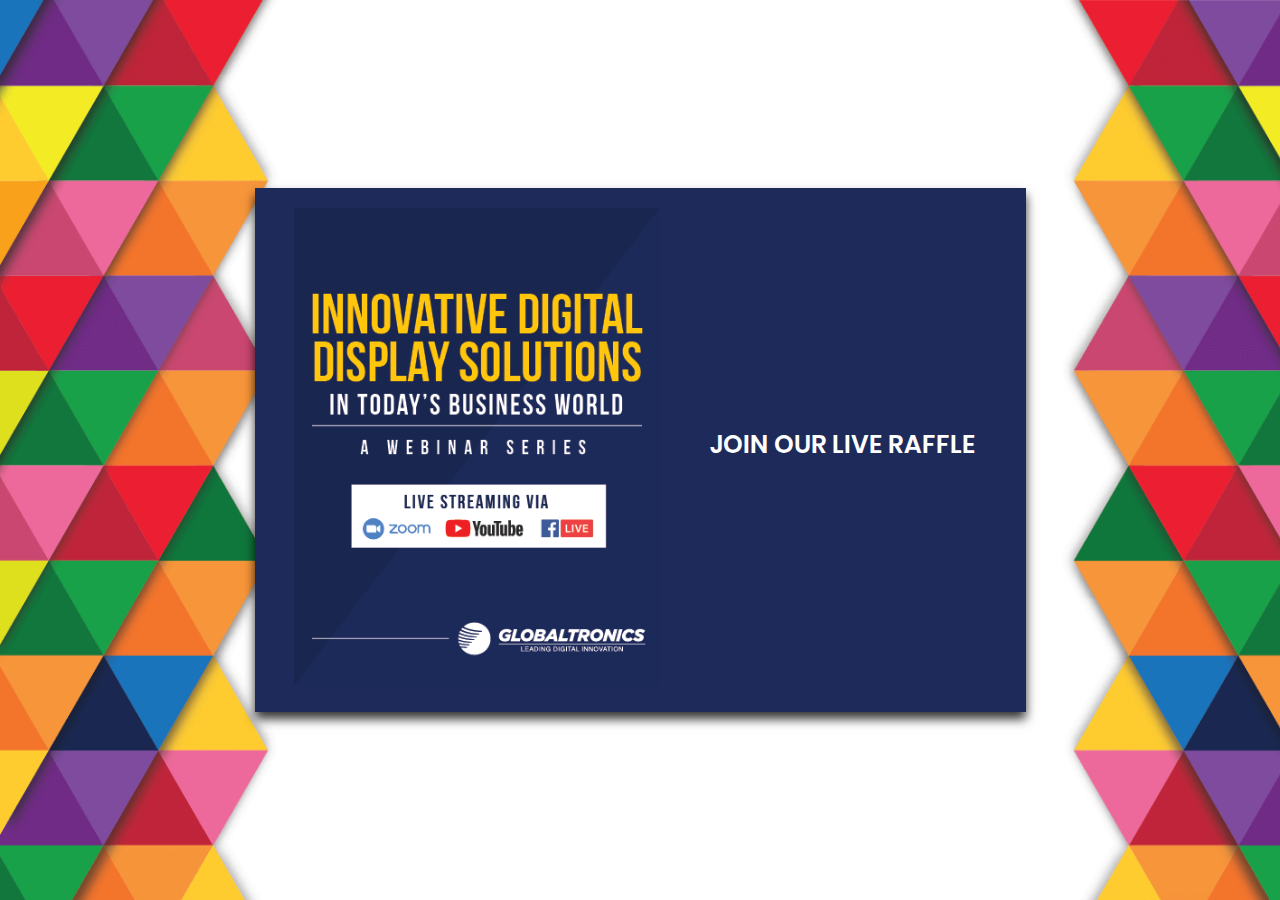
<file: index.html>
<!DOCTYPE html>
<html>
	<head>
		<meta charset="utf-8">
		<title>Rewards - Globaltronics Inc.</title>
		<meta name="viewport" content="width=device-width, initial-scale=1.0">
		
		<!-- MATERIAL DESIGN ICONIC FONT -->
		<link rel="stylesheet" href="fonts/material-design-iconic-font/css/material-design-iconic-font.min.css">

		<!-- STYLE CSS -->
		<link rel="stylesheet" href="css/style.css">

		<!-- Favicons -->
		<link href="images/Globaltronics_Favicon.png" rel="icon">

		<!-- Facebook Pixel Code -->
			<script>
				!function(f,b,e,v,n,t,s)
				{if(f.fbq)return;n=f.fbq=function(){n.callMethod?
				n.callMethod.apply(n,arguments):n.queue.push(arguments)};
				if(!f._fbq)f._fbq=n;n.push=n;n.loaded=!0;n.version='2.0';
				n.queue=[];t=b.createElement(e);t.async=!0;
				t.src=v;s=b.getElementsByTagName(e)[0];
				s.parentNode.insertBefore(t,s)}(window, document,'script',
				'https://connect.facebook.net/en_US/fbevents.js');
				fbq('init', '235180748624077');
				fbq('track', 'PageView');
				</script>
				<noscript><img height="1" width="1" style="display:none"
				src="https://www.facebook.com/tr?id=235180748624077&ev=PageView&noscript=1"
				/></noscript>
	<!-- End Facebook Pixel Code -->

	</head>

	<body>

		<div class="wrapper" style="background-image: url('images/bgregister.png');">
			<div class="inner">
				<div class="image-holder">
					<img src="images/poster.png" alt="">
				</div>
				<div class="register">
					<form action="">
						<h3>JOIN OUR LIVE RAFFLE</h3>
						<div class="klaviyo-form-WZhnCg"></div>
					</form>
				</div>
				
			</div>
		</div>
		
	</body><!-- This templates was made by Colorlib (https://colorlib.com) -->

	<!-- klaviyo -->
	<script async type="text/javascript" src="https://static.klaviyo.com/onsite/js/klaviyo.js?company_id=S8uMWC"></script>


</html>
</file>
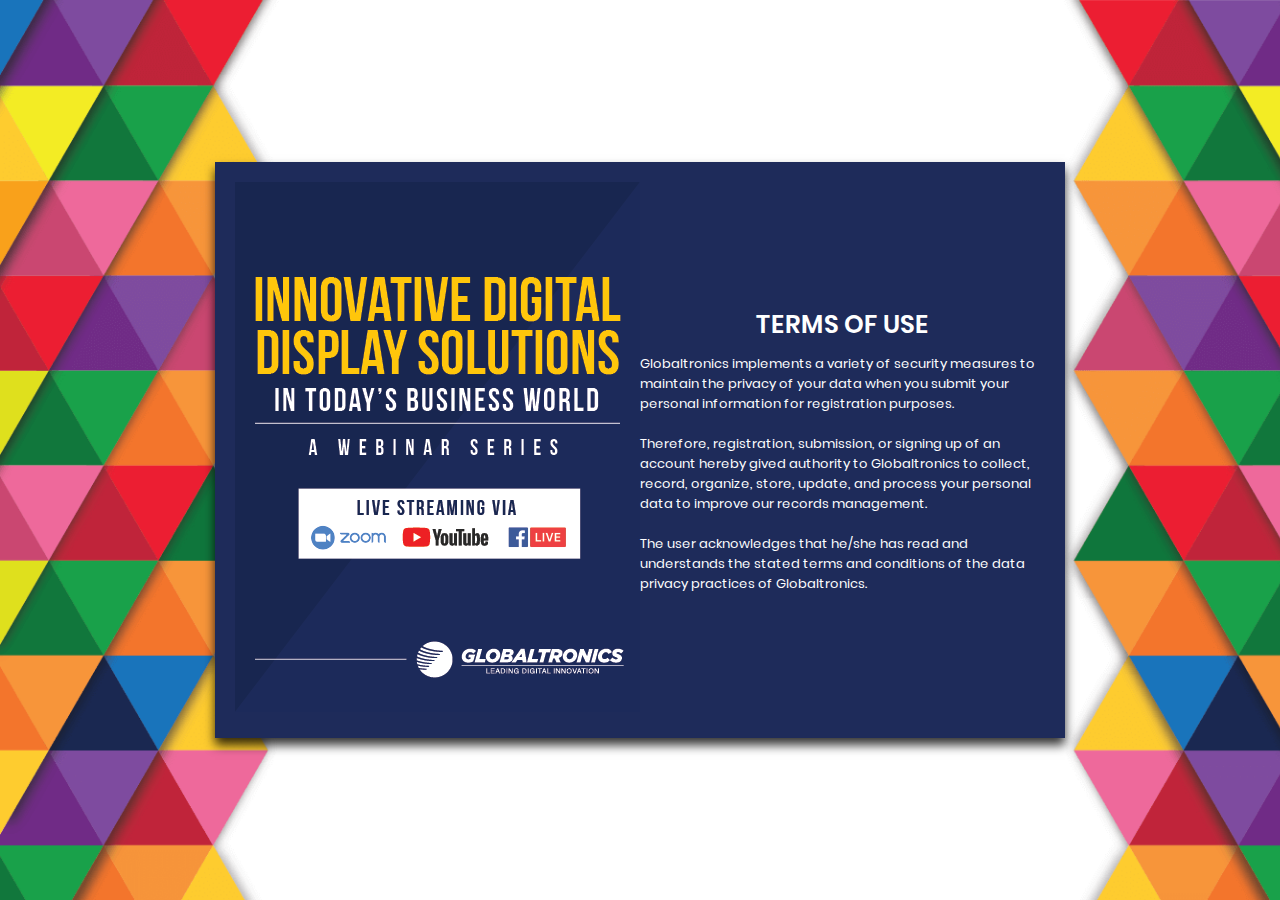
<file: terms.html>
<!DOCTYPE html>
<html>
	<head>
		<meta charset="utf-8">
		<title>Terms of Use</title>
		<meta name="viewport" content="width=device-width, initial-scale=1.0">
		
		<!-- MATERIAL DESIGN ICONIC FONT -->
		<link rel="stylesheet" href="fonts/material-design-iconic-font/css/material-design-iconic-font.min.css">

		<!-- STYLE CSS -->
		<link rel="stylesheet" href="css/styles.css">

		<!-- Favicons -->
		<link href="images/Globaltronics_Favicon.png" rel="icon">
	</head>

	<body>

		<div class="wrapper" style="background-image: url('images/bgregister.png');">
			<div class="inner">
				<div class="image-holder">
					<img src="images/poster.png" alt="">
				
				</div>
				<form action="">
					<h3>Terms of Use</h3>
					<p>Globaltronics implements a variety of security measures to maintain the privacy of your data when you submit your personal information for registration purposes.
						<br><br>
						Therefore, registration, submission, or signing up of an account hereby gived authority to Globaltronics to collect, record, organize, store, update, and process your personal data to improve our records management.
						<br><br>
						The user acknowledges that he/she has read and understands the stated terms and conditions of the data privacy practices of Globaltronics.</p>
						
				
					</form>
				
			</div>
		</div>
		
	</body><!-- This templates was made by Colorlib (https://colorlib.com) -->

	<!-- klaviyo -->
	<script async type="text/javascript" src="https://static.klaviyo.com/onsite/js/klaviyo.js?company_id=RBtyj4"></script>
</html>
</file>
<file: css/style.css>
@font-face {
  font-family: "Poppins-Regular";
  src: url("../fonts/poppins/Poppins-Regular.ttf"); }
@font-face {
  font-family: "Poppins-SemiBold";
  src: url("../fonts/poppins/Poppins-SemiBold.ttf"); }
* {
  -webkit-box-sizing: border-box;
  -moz-box-sizing: border-box;
  box-sizing: border-box; }

  body {
    font-family: "Poppins-Regular";
    color: #333;
    font-size: 13px;
    margin: 0;
  }
  input, textarea, select, button {
    font-family: "Poppins-Regular";
    color: #333;
    font-size: 13px;
  }
  p, h1, h2, h3, h4, h5, h6, ul {
    margin: 0;
  }
  img {
    max-width: 100%;
  }
  ul {
    padding-left: 0;
    margin-bottom: 0;
  }
  a:hover {
    text-decoration: none;
  }
  :focus {
      outline: none;
  }
  .wrapper {
    min-height: 100vh;
    background-size: cover;
    background-repeat: no-repeat;
    display: flex;
    align-items: center;
  }

.inner {
  padding: 20px;
  background: #1E2B5A;
  max-width: 850px;
  margin: auto;
  display: flex; 
  box-shadow: 0 7px 10px rgba(0,0,0,0.8);
  align-items: center;
  align-content: center;
}
  .inner .image-holder {
    width: 50%; 
    align-items: center;
    align-content: center;
    margin: auto;
    padding: auto;

  }
  .inner form{
		padding-left: 30px;
		padding-right: 30px;
  }
  
  .inner h3 {
    text-transform: uppercase;
    color: white;
    font-size: 25px;
    font-family: "Poppins-SemiBold";
    text-align: center;
    margin-bottom: 10px;
  }

  .inner p {
    color: white;
  }

.form-group {
  display: flex; }
  .form-group input {
    width: 50%; }
    .form-group input:first-child {
      margin-right: 25px; }

.form-wrapper {
  position: relative; }
  .form-wrapper i {
    position: absolute;
    bottom: 9px;
    right: 0; }

.form-control {
  border: 1px solid #333;
  border-top: none;
  border-right: none;
  border-left: none;
  display: block;
  width: 100%;
  height: 30px;
  padding: 0;
  margin-bottom: 25px; }
  .form-control::-webkit-input-placeholder {
    font-size: 13px;
    color: #333;
    font-family: "Poppins-Regular"; }
  .form-control::-moz-placeholder {
    font-size: 13px;
    color: #333;
    font-family: "Poppins-Regular"; }
  .form-control:-ms-input-placeholder {
    font-size: 13px;
    color: #333;
    font-family: "Poppins-Regular"; }
  .form-control:-moz-placeholder {
    font-size: 13px;
    color: #333;
    font-family: "Poppins-Regular"; }

select {
  -moz-appearance: none;
  -webkit-appearance: none;
  cursor: pointer;
  padding-left: 20px; }
  select option[value=""][disabled] {
    display: none; }

button {
  border: none;
  width: 164px;
  height: 51px;
  margin: auto;
  margin-top: 40px;
  cursor: pointer;
  display: flex;
  align-items: center;
  justify-content: center;
  padding: 0;
  background: #333;
  font-size: 15px;
  color: #fff;
  vertical-align: middle;
  -webkit-transform: perspective(1px) translateZ(0);
  transform: perspective(1px) translateZ(0);
  -webkit-transition-duration: 0.3s;
  transition-duration: 0.3s; }
  button i {
    margin-left: 10px;
    -webkit-transform: translateZ(0);
    transform: translateZ(0); }
  button:hover i, button:focus i, button:active i {
    -webkit-animation-name: hvr-icon-wobble-horizontal;
    animation-name: hvr-icon-wobble-horizontal;
    -webkit-animation-duration: 1s;
    animation-duration: 1s;
    -webkit-animation-timing-function: ease-in-out;
    animation-timing-function: ease-in-out;
    -webkit-animation-iteration-count: 1;
    animation-iteration-count: 1; }
  
@-webkit-keyframes hvr-icon-wobble-horizontal {
  16.65% {
    -webkit-transform: translateX(6px);
    transform: translateX(6px); }
  33.3% {
    -webkit-transform: translateX(-5px);
    transform: translateX(-5px); }
  49.95% {
    -webkit-transform: translateX(4px);
    transform: translateX(4px); }
  66.6% {
    -webkit-transform: translateX(-2px);
    transform: translateX(-2px); }
  83.25% {
    -webkit-transform: translateX(1px);
    transform: translateX(1px); }
  100% {
    -webkit-transform: translateX(0);
    transform: translateX(0); } }
@keyframes hvr-icon-wobble-horizontal {
  16.65% {
    -webkit-transform: translateX(6px);
    transform: translateX(6px); }
  33.3% {
    -webkit-transform: translateX(-5px);
    transform: translateX(-5px); }
  49.95% {
    -webkit-transform: translateX(4px);
    transform: translateX(4px); }
  66.6% {
    -webkit-transform: translateX(-2px);
    transform: translateX(-2px); }
  83.25% {
    -webkit-transform: translateX(1px);
    transform: translateX(1px); }
  100% {
    -webkit-transform: translateX(0);
    transform: translateX(0); } }
@media (max-width: 1199px) {
  .wrapper {
    background-position: right center; } }
@media (max-width: 991px) {
  .inner form {
    padding-top: 10px;
    padding-left: 30px;
    padding-right: 30px; } }
@media (max-width: 767px) {
  .inner {
    display: block; }
    .inner .image-holder {
      width: 100%; }
    .inner form {
      width: 100%;
      padding: 40px 0 30px; }

  button {
    margin-top: 60px; } }

/*# sourceMappingURL=style.css.map */
</file>
<file: css/styles.css>
@font-face {
    font-family: "Poppins-Regular";
    src: url("../fonts/poppins/Poppins-Regular.ttf"); }
  @font-face {
    font-family: "Poppins-SemiBold";
    src: url("../fonts/poppins/Poppins-SemiBold.ttf"); }
  * {
    -webkit-box-sizing: border-box;
    -moz-box-sizing: border-box;
    box-sizing: border-box; }
  
    body {
      font-family: "Poppins-Regular";
      color: #333;
      font-size: 13px;
      margin: 0;
    }
    input, textarea, select, button {
      font-family: "Poppins-Regular";
      color: #333;
      font-size: 13px;
    }
    p, h1, h2, h3, h4, h5, h6, ul {
      margin: 0;
    }
    img {
      max-width: 100%;
    }
    ul {
      padding-left: 0;
      margin-bottom: 0;
    }
    a:hover {
      text-decoration: none;
    }
    :focus {
        outline: none;
    }
    .wrapper {
      min-height: 100vh;
      background-size: cover;
      background-repeat: no-repeat;
      display: flex;
      align-items: center;
    }
  
  .inner {
    padding: 20px;
    background: #1E2B5A;
    max-width: 850px;
    margin: auto;
    display: flex; 
    box-shadow: 0 7px 10px rgba(0,0,0,0.8);
    align-items: center;
    align-content: center;
  }
    .inner .image-holder {
      width: 50%; 
      align-items: center;
      align-content: center;
      margin: auto;
      padding: auto;
  
    }
    .inner form{
        width: 50%;
      margin: auto;
      padding: auto;
    }
    
    .inner h3 {
      text-transform: uppercase;
      color: white;
      font-size: 25px;
      font-family: "Poppins-SemiBold";
      text-align: center;
      margin-bottom: 10px;
    }
  
    .inner p {
      color: white;
    }
  
  .form-group {
    display: flex; }
    .form-group input {
      width: 50%; }
      .form-group input:first-child {
        margin-right: 25px; }
  
  .form-wrapper {
    position: relative; }
    .form-wrapper i {
      position: absolute;
      bottom: 9px;
      right: 0; }
  
  .form-control {
    border: 1px solid #333;
    border-top: none;
    border-right: none;
    border-left: none;
    display: block;
    width: 100%;
    height: 30px;
    padding: 0;
    margin-bottom: 25px; }
    .form-control::-webkit-input-placeholder {
      font-size: 13px;
      color: #333;
      font-family: "Poppins-Regular"; }
    .form-control::-moz-placeholder {
      font-size: 13px;
      color: #333;
      font-family: "Poppins-Regular"; }
    .form-control:-ms-input-placeholder {
      font-size: 13px;
      color: #333;
      font-family: "Poppins-Regular"; }
    .form-control:-moz-placeholder {
      font-size: 13px;
      color: #333;
      font-family: "Poppins-Regular"; }
  
  select {
    -moz-appearance: none;
    -webkit-appearance: none;
    cursor: pointer;
    padding-left: 20px; }
    select option[value=""][disabled] {
      display: none; }
  
  button {
    border: none;
    width: 164px;
    height: 51px;
    margin: auto;
    margin-top: 40px;
    cursor: pointer;
    display: flex;
    align-items: center;
    justify-content: center;
    padding: 0;
    background: #333;
    font-size: 15px;
    color: #fff;
    vertical-align: middle;
    -webkit-transform: perspective(1px) translateZ(0);
    transform: perspective(1px) translateZ(0);
    -webkit-transition-duration: 0.3s;
    transition-duration: 0.3s; }
    button i {
      margin-left: 10px;
      -webkit-transform: translateZ(0);
      transform: translateZ(0); }
    button:hover i, button:focus i, button:active i {
      -webkit-animation-name: hvr-icon-wobble-horizontal;
      animation-name: hvr-icon-wobble-horizontal;
      -webkit-animation-duration: 1s;
      animation-duration: 1s;
      -webkit-animation-timing-function: ease-in-out;
      animation-timing-function: ease-in-out;
      -webkit-animation-iteration-count: 1;
      animation-iteration-count: 1; }
    
  @-webkit-keyframes hvr-icon-wobble-horizontal {
    16.65% {
      -webkit-transform: translateX(6px);
      transform: translateX(6px); }
    33.3% {
      -webkit-transform: translateX(-5px);
      transform: translateX(-5px); }
    49.95% {
      -webkit-transform: translateX(4px);
      transform: translateX(4px); }
    66.6% {
      -webkit-transform: translateX(-2px);
      transform: translateX(-2px); }
    83.25% {
      -webkit-transform: translateX(1px);
      transform: translateX(1px); }
    100% {
      -webkit-transform: translateX(0);
      transform: translateX(0); } }
  @keyframes hvr-icon-wobble-horizontal {
    16.65% {
      -webkit-transform: translateX(6px);
      transform: translateX(6px); }
    33.3% {
      -webkit-transform: translateX(-5px);
      transform: translateX(-5px); }
    49.95% {
      -webkit-transform: translateX(4px);
      transform: translateX(4px); }
    66.6% {
      -webkit-transform: translateX(-2px);
      transform: translateX(-2px); }
    83.25% {
      -webkit-transform: translateX(1px);
      transform: translateX(1px); }
    100% {
      -webkit-transform: translateX(0);
      transform: translateX(0); } }
  @media (max-width: 1199px) {
    .wrapper {
      background-position: right center; } }
  @media (max-width: 991px) {
    .inner form {
      padding-top: 10px;
      padding-left: 30px;
      padding-right: 30px; } }
  @media (max-width: 767px) {
    .inner {
      display: block; }
      .inner .image-holder {
        width: 100%; }
      .inner form {
        width: 100%;
        padding: 40px 0 30px; }
  
    button {
      margin-top: 60px; } }
  
  /*# sourceMappingURL=style.css.map */
</file>
<file: fonts/material-design-iconic-font/css/material-design-iconic-font.min.css>
@font-face{font-family:Material-Design-Iconic-Font;src:url(../fonts/Material-Design-Iconic-Font.woff2?v=2.2.0) format('woff2'),url(../fonts/Material-Design-Iconic-Font.woff?v=2.2.0) format('woff'),url(../fonts/Material-Design-Iconic-Font.ttf?v=2.2.0) format('truetype')}.zmdi{display:inline-block;font:normal normal normal 14px/1 'Material-Design-Iconic-Font';font-size:inherit;text-rendering:auto;-webkit-font-smoothing:antialiased;-moz-osx-font-smoothing:grayscale}.zmdi-hc-lg{font-size:1.33333333em;line-height:.75em;vertical-align:-15%}.zmdi-hc-2x{font-size:2em}.zmdi-hc-3x{font-size:3em}.zmdi-hc-4x{font-size:4em}.zmdi-hc-5x{font-size:5em}.zmdi-hc-fw{width:1.28571429em;text-align:center}.zmdi-hc-ul{padding-left:0;margin-left:2.14285714em;list-style-type:none}.zmdi-hc-ul>li{position:relative}.zmdi-hc-li{position:absolute;left:-2.14285714em;width:2.14285714em;top:.14285714em;text-align:center}.zmdi-hc-li.zmdi-hc-lg{left:-1.85714286em}.zmdi-hc-border{padding:.1em .25em;border:solid .1em #9e9e9e;border-radius:2px}.zmdi-hc-border-circle{padding:.1em .25em;border:solid .1em #9e9e9e;border-radius:50%}.zmdi.pull-left{float:left;margin-right:.15em}.zmdi.pull-right{float:right;margin-left:.15em}.zmdi-hc-spin{-webkit-animation:zmdi-spin 1.5s infinite linear;animation:zmdi-spin 1.5s infinite linear}.zmdi-hc-spin-reverse{-webkit-animation:zmdi-spin-reverse 1.5s infinite linear;animation:zmdi-spin-reverse 1.5s infinite linear}@-webkit-keyframes zmdi-spin{0%{-webkit-transform:rotate(0deg);transform:rotate(0deg)}100%{-webkit-transform:rotate(359deg);transform:rotate(359deg)}}@keyframes zmdi-spin{0%{-webkit-transform:rotate(0deg);transform:rotate(0deg)}100%{-webkit-transform:rotate(359deg);transform:rotate(359deg)}}@-webkit-keyframes zmdi-spin-reverse{0%{-webkit-transform:rotate(0deg);transform:rotate(0deg)}100%{-webkit-transform:rotate(-359deg);transform:rotate(-359deg)}}@keyframes zmdi-spin-reverse{0%{-webkit-transform:rotate(0deg);transform:rotate(0deg)}100%{-webkit-transform:rotate(-359deg);transform:rotate(-359deg)}}.zmdi-hc-rotate-90{-webkit-transform:rotate(90deg);-ms-transform:rotate(90deg);transform:rotate(90deg)}.zmdi-hc-rotate-180{-webkit-transform:rotate(180deg);-ms-transform:rotate(180deg);transform:rotate(180deg)}.zmdi-hc-rotate-270{-webkit-transform:rotate(270deg);-ms-transform:rotate(270deg);transform:rotate(270deg)}.zmdi-hc-flip-horizontal{-webkit-transform:scale(-1,1);-ms-transform:scale(-1,1);transform:scale(-1,1)}.zmdi-hc-flip-vertical{-webkit-transform:scale(1,-1);-ms-transform:scale(1,-1);transform:scale(1,-1)}.zmdi-hc-stack{position:relative;display:inline-block;width:2em;height:2em;line-height:2em;vertical-align:middle}.zmdi-hc-stack-1x,.zmdi-hc-stack-2x{position:absolute;left:0;width:100%;text-align:center}.zmdi-hc-stack-1x{line-height:inherit}.zmdi-hc-stack-2x{font-size:2em}.zmdi-hc-inverse{color:#fff}.zmdi-3d-rotation:before{content:'\f101'}.zmdi-airplane-off:before{content:'\f102'}.zmdi-airplane:before{content:'\f103'}.zmdi-album:before{content:'\f104'}.zmdi-archive:before{content:'\f105'}.zmdi-assignment-account:before{content:'\f106'}.zmdi-assignment-alert:before{content:'\f107'}.zmdi-assignment-check:before{content:'\f108'}.zmdi-assignment-o:before{content:'\f109'}.zmdi-assignment-return:before{content:'\f10a'}.zmdi-assignment-returned:before{content:'\f10b'}.zmdi-assignment:before{content:'\f10c'}.zmdi-attachment-alt:before{content:'\f10d'}.zmdi-attachment:before{content:'\f10e'}.zmdi-audio:before{content:'\f10f'}.zmdi-badge-check:before{content:'\f110'}.zmdi-balance-wallet:before{content:'\f111'}.zmdi-balance:before{content:'\f112'}.zmdi-battery-alert:before{content:'\f113'}.zmdi-battery-flash:before{content:'\f114'}.zmdi-battery-unknown:before{content:'\f115'}.zmdi-battery:before{content:'\f116'}.zmdi-bike:before{content:'\f117'}.zmdi-block-alt:before{content:'\f118'}.zmdi-block:before{content:'\f119'}.zmdi-boat:before{content:'\f11a'}.zmdi-book-image:before{content:'\f11b'}.zmdi-book:before{content:'\f11c'}.zmdi-bookmark-outline:before{content:'\f11d'}.zmdi-bookmark:before{content:'\f11e'}.zmdi-brush:before{content:'\f11f'}.zmdi-bug:before{content:'\f120'}.zmdi-bus:before{content:'\f121'}.zmdi-cake:before{content:'\f122'}.zmdi-car-taxi:before{content:'\f123'}.zmdi-car-wash:before{content:'\f124'}.zmdi-car:before{content:'\f125'}.zmdi-card-giftcard:before{content:'\f126'}.zmdi-card-membership:before{content:'\f127'}.zmdi-card-travel:before{content:'\f128'}.zmdi-card:before{content:'\f129'}.zmdi-case-check:before{content:'\f12a'}.zmdi-case-download:before{content:'\f12b'}.zmdi-case-play:before{content:'\f12c'}.zmdi-case:before{content:'\f12d'}.zmdi-cast-connected:before{content:'\f12e'}.zmdi-cast:before{content:'\f12f'}.zmdi-chart-donut:before{content:'\f130'}.zmdi-chart:before{content:'\f131'}.zmdi-city-alt:before{content:'\f132'}.zmdi-city:before{content:'\f133'}.zmdi-close-circle-o:before{content:'\f134'}.zmdi-close-circle:before{content:'\f135'}.zmdi-close:before{content:'\f136'}.zmdi-cocktail:before{content:'\f137'}.zmdi-code-setting:before{content:'\f138'}.zmdi-code-smartphone:before{content:'\f139'}.zmdi-code:before{content:'\f13a'}.zmdi-coffee:before{content:'\f13b'}.zmdi-collection-bookmark:before{content:'\f13c'}.zmdi-collection-case-play:before{content:'\f13d'}.zmdi-collection-folder-image:before{content:'\f13e'}.zmdi-collection-image-o:before{content:'\f13f'}.zmdi-collection-image:before{content:'\f140'}.zmdi-collection-item-1:before{content:'\f141'}.zmdi-collection-item-2:before{content:'\f142'}.zmdi-collection-item-3:before{content:'\f143'}.zmdi-collection-item-4:before{content:'\f144'}.zmdi-collection-item-5:before{content:'\f145'}.zmdi-collection-item-6:before{content:'\f146'}.zmdi-collection-item-7:before{content:'\f147'}.zmdi-collection-item-8:before{content:'\f148'}.zmdi-collection-item-9-plus:before{content:'\f149'}.zmdi-collection-item-9:before{content:'\f14a'}.zmdi-collection-item:before{content:'\f14b'}.zmdi-collection-music:before{content:'\f14c'}.zmdi-collection-pdf:before{content:'\f14d'}.zmdi-collection-plus:before{content:'\f14e'}.zmdi-collection-speaker:before{content:'\f14f'}.zmdi-collection-text:before{content:'\f150'}.zmdi-collection-video:before{content:'\f151'}.zmdi-compass:before{content:'\f152'}.zmdi-cutlery:before{content:'\f153'}.zmdi-delete:before{content:'\f154'}.zmdi-dialpad:before{content:'\f155'}.zmdi-dns:before{content:'\f156'}.zmdi-drink:before{content:'\f157'}.zmdi-edit:before{content:'\f158'}.zmdi-email-open:before{content:'\f159'}.zmdi-email:before{content:'\f15a'}.zmdi-eye-off:before{content:'\f15b'}.zmdi-eye:before{content:'\f15c'}.zmdi-eyedropper:before{content:'\f15d'}.zmdi-favorite-outline:before{content:'\f15e'}.zmdi-favorite:before{content:'\f15f'}.zmdi-filter-list:before{content:'\f160'}.zmdi-fire:before{content:'\f161'}.zmdi-flag:before{content:'\f162'}.zmdi-flare:before{content:'\f163'}.zmdi-flash-auto:before{content:'\f164'}.zmdi-flash-off:before{content:'\f165'}.zmdi-flash:before{content:'\f166'}.zmdi-flip:before{content:'\f167'}.zmdi-flower-alt:before{content:'\f168'}.zmdi-flower:before{content:'\f169'}.zmdi-font:before{content:'\f16a'}.zmdi-fullscreen-alt:before{content:'\f16b'}.zmdi-fullscreen-exit:before{content:'\f16c'}.zmdi-fullscreen:before{content:'\f16d'}.zmdi-functions:before{content:'\f16e'}.zmdi-gas-station:before{content:'\f16f'}.zmdi-gesture:before{content:'\f170'}.zmdi-globe-alt:before{content:'\f171'}.zmdi-globe-lock:before{content:'\f172'}.zmdi-globe:before{content:'\f173'}.zmdi-graduation-cap:before{content:'\f174'}.zmdi-home:before{content:'\f175'}.zmdi-hospital-alt:before{content:'\f176'}.zmdi-hospital:before{content:'\f177'}.zmdi-hotel:before{content:'\f178'}.zmdi-hourglass-alt:before{content:'\f179'}.zmdi-hourglass-outline:before{content:'\f17a'}.zmdi-hourglass:before{content:'\f17b'}.zmdi-http:before{content:'\f17c'}.zmdi-image-alt:before{content:'\f17d'}.zmdi-image-o:before{content:'\f17e'}.zmdi-image:before{content:'\f17f'}.zmdi-inbox:before{content:'\f180'}.zmdi-invert-colors-off:before{content:'\f181'}.zmdi-invert-colors:before{content:'\f182'}.zmdi-key:before{content:'\f183'}.zmdi-label-alt-outline:before{content:'\f184'}.zmdi-label-alt:before{content:'\f185'}.zmdi-label-heart:before{content:'\f186'}.zmdi-label:before{content:'\f187'}.zmdi-labels:before{content:'\f188'}.zmdi-lamp:before{content:'\f189'}.zmdi-landscape:before{content:'\f18a'}.zmdi-layers-off:before{content:'\f18b'}.zmdi-layers:before{content:'\f18c'}.zmdi-library:before{content:'\f18d'}.zmdi-link:before{content:'\f18e'}.zmdi-lock-open:before{content:'\f18f'}.zmdi-lock-outline:before{content:'\f190'}.zmdi-lock:before{content:'\f191'}.zmdi-mail-reply-all:before{content:'\f192'}.zmdi-mail-reply:before{content:'\f193'}.zmdi-mail-send:before{content:'\f194'}.zmdi-mall:before{content:'\f195'}.zmdi-map:before{content:'\f196'}.zmdi-menu:before{content:'\f197'}.zmdi-money-box:before{content:'\f198'}.zmdi-money-off:before{content:'\f199'}.zmdi-money:before{content:'\f19a'}.zmdi-more-vert:before{content:'\f19b'}.zmdi-more:before{content:'\f19c'}.zmdi-movie-alt:before{content:'\f19d'}.zmdi-movie:before{content:'\f19e'}.zmdi-nature-people:before{content:'\f19f'}.zmdi-nature:before{content:'\f1a0'}.zmdi-navigation:before{content:'\f1a1'}.zmdi-open-in-browser:before{content:'\f1a2'}.zmdi-open-in-new:before{content:'\f1a3'}.zmdi-palette:before{content:'\f1a4'}.zmdi-parking:before{content:'\f1a5'}.zmdi-pin-account:before{content:'\f1a6'}.zmdi-pin-assistant:before{content:'\f1a7'}.zmdi-pin-drop:before{content:'\f1a8'}.zmdi-pin-help:before{content:'\f1a9'}.zmdi-pin-off:before{content:'\f1aa'}.zmdi-pin:before{content:'\f1ab'}.zmdi-pizza:before{content:'\f1ac'}.zmdi-plaster:before{content:'\f1ad'}.zmdi-power-setting:before{content:'\f1ae'}.zmdi-power:before{content:'\f1af'}.zmdi-print:before{content:'\f1b0'}.zmdi-puzzle-piece:before{content:'\f1b1'}.zmdi-quote:before{content:'\f1b2'}.zmdi-railway:before{content:'\f1b3'}.zmdi-receipt:before{content:'\f1b4'}.zmdi-refresh-alt:before{content:'\f1b5'}.zmdi-refresh-sync-alert:before{content:'\f1b6'}.zmdi-refresh-sync-off:before{content:'\f1b7'}.zmdi-refresh-sync:before{content:'\f1b8'}.zmdi-refresh:before{content:'\f1b9'}.zmdi-roller:before{content:'\f1ba'}.zmdi-ruler:before{content:'\f1bb'}.zmdi-scissors:before{content:'\f1bc'}.zmdi-screen-rotation-lock:before{content:'\f1bd'}.zmdi-screen-rotation:before{content:'\f1be'}.zmdi-search-for:before{content:'\f1bf'}.zmdi-search-in-file:before{content:'\f1c0'}.zmdi-search-in-page:before{content:'\f1c1'}.zmdi-search-replace:before{content:'\f1c2'}.zmdi-search:before{content:'\f1c3'}.zmdi-seat:before{content:'\f1c4'}.zmdi-settings-square:before{content:'\f1c5'}.zmdi-settings:before{content:'\f1c6'}.zmdi-shield-check:before{content:'\f1c7'}.zmdi-shield-security:before{content:'\f1c8'}.zmdi-shopping-basket:before{content:'\f1c9'}.zmdi-shopping-cart-plus:before{content:'\f1ca'}.zmdi-shopping-cart:before{content:'\f1cb'}.zmdi-sign-in:before{content:'\f1cc'}.zmdi-sort-amount-asc:before{content:'\f1cd'}.zmdi-sort-amount-desc:before{content:'\f1ce'}.zmdi-sort-asc:before{content:'\f1cf'}.zmdi-sort-desc:before{content:'\f1d0'}.zmdi-spellcheck:before{content:'\f1d1'}.zmdi-storage:before{content:'\f1d2'}.zmdi-store-24:before{content:'\f1d3'}.zmdi-store:before{content:'\f1d4'}.zmdi-subway:before{content:'\f1d5'}.zmdi-sun:before{content:'\f1d6'}.zmdi-tab-unselected:before{content:'\f1d7'}.zmdi-tab:before{content:'\f1d8'}.zmdi-tag-close:before{content:'\f1d9'}.zmdi-tag-more:before{content:'\f1da'}.zmdi-tag:before{content:'\f1db'}.zmdi-thumb-down:before{content:'\f1dc'}.zmdi-thumb-up-down:before{content:'\f1dd'}.zmdi-thumb-up:before{content:'\f1de'}.zmdi-ticket-star:before{content:'\f1df'}.zmdi-toll:before{content:'\f1e0'}.zmdi-toys:before{content:'\f1e1'}.zmdi-traffic:before{content:'\f1e2'}.zmdi-translate:before{content:'\f1e3'}.zmdi-triangle-down:before{content:'\f1e4'}.zmdi-triangle-up:before{content:'\f1e5'}.zmdi-truck:before{content:'\f1e6'}.zmdi-turning-sign:before{content:'\f1e7'}.zmdi-wallpaper:before{content:'\f1e8'}.zmdi-washing-machine:before{content:'\f1e9'}.zmdi-window-maximize:before{content:'\f1ea'}.zmdi-window-minimize:before{content:'\f1eb'}.zmdi-window-restore:before{content:'\f1ec'}.zmdi-wrench:before{content:'\f1ed'}.zmdi-zoom-in:before{content:'\f1ee'}.zmdi-zoom-out:before{content:'\f1ef'}.zmdi-alert-circle-o:before{content:'\f1f0'}.zmdi-alert-circle:before{content:'\f1f1'}.zmdi-alert-octagon:before{content:'\f1f2'}.zmdi-alert-polygon:before{content:'\f1f3'}.zmdi-alert-triangle:before{content:'\f1f4'}.zmdi-help-outline:before{content:'\f1f5'}.zmdi-help:before{content:'\f1f6'}.zmdi-info-outline:before{content:'\f1f7'}.zmdi-info:before{content:'\f1f8'}.zmdi-notifications-active:before{content:'\f1f9'}.zmdi-notifications-add:before{content:'\f1fa'}.zmdi-notifications-none:before{content:'\f1fb'}.zmdi-notifications-off:before{content:'\f1fc'}.zmdi-notifications-paused:before{content:'\f1fd'}.zmdi-notifications:before{content:'\f1fe'}.zmdi-account-add:before{content:'\f1ff'}.zmdi-account-box-mail:before{content:'\f200'}.zmdi-account-box-o:before{content:'\f201'}.zmdi-account-box-phone:before{content:'\f202'}.zmdi-account-box:before{content:'\f203'}.zmdi-account-calendar:before{content:'\f204'}.zmdi-account-circle:before{content:'\f205'}.zmdi-account-o:before{content:'\f206'}.zmdi-account:before{content:'\f207'}.zmdi-accounts-add:before{content:'\f208'}.zmdi-accounts-alt:before{content:'\f209'}.zmdi-accounts-list-alt:before{content:'\f20a'}.zmdi-accounts-list:before{content:'\f20b'}.zmdi-accounts-outline:before{content:'\f20c'}.zmdi-accounts:before{content:'\f20d'}.zmdi-face:before{content:'\f20e'}.zmdi-female:before{content:'\f20f'}.zmdi-male-alt:before{content:'\f210'}.zmdi-male-female:before{content:'\f211'}.zmdi-male:before{content:'\f212'}.zmdi-mood-bad:before{content:'\f213'}.zmdi-mood:before{content:'\f214'}.zmdi-run:before{content:'\f215'}.zmdi-walk:before{content:'\f216'}.zmdi-cloud-box:before{content:'\f217'}.zmdi-cloud-circle:before{content:'\f218'}.zmdi-cloud-done:before{content:'\f219'}.zmdi-cloud-download:before{content:'\f21a'}.zmdi-cloud-off:before{content:'\f21b'}.zmdi-cloud-outline-alt:before{content:'\f21c'}.zmdi-cloud-outline:before{content:'\f21d'}.zmdi-cloud-upload:before{content:'\f21e'}.zmdi-cloud:before{content:'\f21f'}.zmdi-download:before{content:'\f220'}.zmdi-file-plus:before{content:'\f221'}.zmdi-file-text:before{content:'\f222'}.zmdi-file:before{content:'\f223'}.zmdi-folder-outline:before{content:'\f224'}.zmdi-folder-person:before{content:'\f225'}.zmdi-folder-star-alt:before{content:'\f226'}.zmdi-folder-star:before{content:'\f227'}.zmdi-folder:before{content:'\f228'}.zmdi-gif:before{content:'\f229'}.zmdi-upload:before{content:'\f22a'}.zmdi-border-all:before{content:'\f22b'}.zmdi-border-bottom:before{content:'\f22c'}.zmdi-border-clear:before{content:'\f22d'}.zmdi-border-color:before{content:'\f22e'}.zmdi-border-horizontal:before{content:'\f22f'}.zmdi-border-inner:before{content:'\f230'}.zmdi-border-left:before{content:'\f231'}.zmdi-border-outer:before{content:'\f232'}.zmdi-border-right:before{content:'\f233'}.zmdi-border-style:before{content:'\f234'}.zmdi-border-top:before{content:'\f235'}.zmdi-border-vertical:before{content:'\f236'}.zmdi-copy:before{content:'\f237'}.zmdi-crop:before{content:'\f238'}.zmdi-format-align-center:before{content:'\f239'}.zmdi-format-align-justify:before{content:'\f23a'}.zmdi-format-align-left:before{content:'\f23b'}.zmdi-format-align-right:before{content:'\f23c'}.zmdi-format-bold:before{content:'\f23d'}.zmdi-format-clear-all:before{content:'\f23e'}.zmdi-format-clear:before{content:'\f23f'}.zmdi-format-color-fill:before{content:'\f240'}.zmdi-format-color-reset:before{content:'\f241'}.zmdi-format-color-text:before{content:'\f242'}.zmdi-format-indent-decrease:before{content:'\f243'}.zmdi-format-indent-increase:before{content:'\f244'}.zmdi-format-italic:before{content:'\f245'}.zmdi-format-line-spacing:before{content:'\f246'}.zmdi-format-list-bulleted:before{content:'\f247'}.zmdi-format-list-numbered:before{content:'\f248'}.zmdi-format-ltr:before{content:'\f249'}.zmdi-format-rtl:before{content:'\f24a'}.zmdi-format-size:before{content:'\f24b'}.zmdi-format-strikethrough-s:before{content:'\f24c'}.zmdi-format-strikethrough:before{content:'\f24d'}.zmdi-format-subject:before{content:'\f24e'}.zmdi-format-underlined:before{content:'\f24f'}.zmdi-format-valign-bottom:before{content:'\f250'}.zmdi-format-valign-center:before{content:'\f251'}.zmdi-format-valign-top:before{content:'\f252'}.zmdi-redo:before{content:'\f253'}.zmdi-select-all:before{content:'\f254'}.zmdi-space-bar:before{content:'\f255'}.zmdi-text-format:before{content:'\f256'}.zmdi-transform:before{content:'\f257'}.zmdi-undo:before{content:'\f258'}.zmdi-wrap-text:before{content:'\f259'}.zmdi-comment-alert:before{content:'\f25a'}.zmdi-comment-alt-text:before{content:'\f25b'}.zmdi-comment-alt:before{content:'\f25c'}.zmdi-comment-edit:before{content:'\f25d'}.zmdi-comment-image:before{content:'\f25e'}.zmdi-comment-list:before{content:'\f25f'}.zmdi-comment-more:before{content:'\f260'}.zmdi-comment-outline:before{content:'\f261'}.zmdi-comment-text-alt:before{content:'\f262'}.zmdi-comment-text:before{content:'\f263'}.zmdi-comment-video:before{content:'\f264'}.zmdi-comment:before{content:'\f265'}.zmdi-comments:before{content:'\f266'}.zmdi-check-all:before{content:'\f267'}.zmdi-check-circle-u:before{content:'\f268'}.zmdi-check-circle:before{content:'\f269'}.zmdi-check-square:before{content:'\f26a'}.zmdi-check:before{content:'\f26b'}.zmdi-circle-o:before{content:'\f26c'}.zmdi-circle:before{content:'\f26d'}.zmdi-dot-circle-alt:before{content:'\f26e'}.zmdi-dot-circle:before{content:'\f26f'}.zmdi-minus-circle-outline:before{content:'\f270'}.zmdi-minus-circle:before{content:'\f271'}.zmdi-minus-square:before{content:'\f272'}.zmdi-minus:before{content:'\f273'}.zmdi-plus-circle-o-duplicate:before{content:'\f274'}.zmdi-plus-circle-o:before{content:'\f275'}.zmdi-plus-circle:before{content:'\f276'}.zmdi-plus-square:before{content:'\f277'}.zmdi-plus:before{content:'\f278'}.zmdi-square-o:before{content:'\f279'}.zmdi-star-circle:before{content:'\f27a'}.zmdi-star-half:before{content:'\f27b'}.zmdi-star-outline:before{content:'\f27c'}.zmdi-star:before{content:'\f27d'}.zmdi-bluetooth-connected:before{content:'\f27e'}.zmdi-bluetooth-off:before{content:'\f27f'}.zmdi-bluetooth-search:before{content:'\f280'}.zmdi-bluetooth-setting:before{content:'\f281'}.zmdi-bluetooth:before{content:'\f282'}.zmdi-camera-add:before{content:'\f283'}.zmdi-camera-alt:before{content:'\f284'}.zmdi-camera-bw:before{content:'\f285'}.zmdi-camera-front:before{content:'\f286'}.zmdi-camera-mic:before{content:'\f287'}.zmdi-camera-party-mode:before{content:'\f288'}.zmdi-camera-rear:before{content:'\f289'}.zmdi-camera-roll:before{content:'\f28a'}.zmdi-camera-switch:before{content:'\f28b'}.zmdi-camera:before{content:'\f28c'}.zmdi-card-alert:before{content:'\f28d'}.zmdi-card-off:before{content:'\f28e'}.zmdi-card-sd:before{content:'\f28f'}.zmdi-card-sim:before{content:'\f290'}.zmdi-desktop-mac:before{content:'\f291'}.zmdi-desktop-windows:before{content:'\f292'}.zmdi-device-hub:before{content:'\f293'}.zmdi-devices-off:before{content:'\f294'}.zmdi-devices:before{content:'\f295'}.zmdi-dock:before{content:'\f296'}.zmdi-floppy:before{content:'\f297'}.zmdi-gamepad:before{content:'\f298'}.zmdi-gps-dot:before{content:'\f299'}.zmdi-gps-off:before{content:'\f29a'}.zmdi-gps:before{content:'\f29b'}.zmdi-headset-mic:before{content:'\f29c'}.zmdi-headset:before{content:'\f29d'}.zmdi-input-antenna:before{content:'\f29e'}.zmdi-input-composite:before{content:'\f29f'}.zmdi-input-hdmi:before{content:'\f2a0'}.zmdi-input-power:before{content:'\f2a1'}.zmdi-input-svideo:before{content:'\f2a2'}.zmdi-keyboard-hide:before{content:'\f2a3'}.zmdi-keyboard:before{content:'\f2a4'}.zmdi-laptop-chromebook:before{content:'\f2a5'}.zmdi-laptop-mac:before{content:'\f2a6'}.zmdi-laptop:before{content:'\f2a7'}.zmdi-mic-off:before{content:'\f2a8'}.zmdi-mic-outline:before{content:'\f2a9'}.zmdi-mic-setting:before{content:'\f2aa'}.zmdi-mic:before{content:'\f2ab'}.zmdi-mouse:before{content:'\f2ac'}.zmdi-network-alert:before{content:'\f2ad'}.zmdi-network-locked:before{content:'\f2ae'}.zmdi-network-off:before{content:'\f2af'}.zmdi-network-outline:before{content:'\f2b0'}.zmdi-network-setting:before{content:'\f2b1'}.zmdi-network:before{content:'\f2b2'}.zmdi-phone-bluetooth:before{content:'\f2b3'}.zmdi-phone-end:before{content:'\f2b4'}.zmdi-phone-forwarded:before{content:'\f2b5'}.zmdi-phone-in-talk:before{content:'\f2b6'}.zmdi-phone-locked:before{content:'\f2b7'}.zmdi-phone-missed:before{content:'\f2b8'}.zmdi-phone-msg:before{content:'\f2b9'}.zmdi-phone-paused:before{content:'\f2ba'}.zmdi-phone-ring:before{content:'\f2bb'}.zmdi-phone-setting:before{content:'\f2bc'}.zmdi-phone-sip:before{content:'\f2bd'}.zmdi-phone:before{content:'\f2be'}.zmdi-portable-wifi-changes:before{content:'\f2bf'}.zmdi-portable-wifi-off:before{content:'\f2c0'}.zmdi-portable-wifi:before{content:'\f2c1'}.zmdi-radio:before{content:'\f2c2'}.zmdi-reader:before{content:'\f2c3'}.zmdi-remote-control-alt:before{content:'\f2c4'}.zmdi-remote-control:before{content:'\f2c5'}.zmdi-router:before{content:'\f2c6'}.zmdi-scanner:before{content:'\f2c7'}.zmdi-smartphone-android:before{content:'\f2c8'}.zmdi-smartphone-download:before{content:'\f2c9'}.zmdi-smartphone-erase:before{content:'\f2ca'}.zmdi-smartphone-info:before{content:'\f2cb'}.zmdi-smartphone-iphone:before{content:'\f2cc'}.zmdi-smartphone-landscape-lock:before{content:'\f2cd'}.zmdi-smartphone-landscape:before{content:'\f2ce'}.zmdi-smartphone-lock:before{content:'\f2cf'}.zmdi-smartphone-portrait-lock:before{content:'\f2d0'}.zmdi-smartphone-ring:before{content:'\f2d1'}.zmdi-smartphone-setting:before{content:'\f2d2'}.zmdi-smartphone-setup:before{content:'\f2d3'}.zmdi-smartphone:before{content:'\f2d4'}.zmdi-speaker:before{content:'\f2d5'}.zmdi-tablet-android:before{content:'\f2d6'}.zmdi-tablet-mac:before{content:'\f2d7'}.zmdi-tablet:before{content:'\f2d8'}.zmdi-tv-alt-play:before{content:'\f2d9'}.zmdi-tv-list:before{content:'\f2da'}.zmdi-tv-play:before{content:'\f2db'}.zmdi-tv:before{content:'\f2dc'}.zmdi-usb:before{content:'\f2dd'}.zmdi-videocam-off:before{content:'\f2de'}.zmdi-videocam-switch:before{content:'\f2df'}.zmdi-videocam:before{content:'\f2e0'}.zmdi-watch:before{content:'\f2e1'}.zmdi-wifi-alt-2:before{content:'\f2e2'}.zmdi-wifi-alt:before{content:'\f2e3'}.zmdi-wifi-info:before{content:'\f2e4'}.zmdi-wifi-lock:before{content:'\f2e5'}.zmdi-wifi-off:before{content:'\f2e6'}.zmdi-wifi-outline:before{content:'\f2e7'}.zmdi-wifi:before{content:'\f2e8'}.zmdi-arrow-left-bottom:before{content:'\f2e9'}.zmdi-arrow-left:before{content:'\f2ea'}.zmdi-arrow-merge:before{content:'\f2eb'}.zmdi-arrow-missed:before{content:'\f2ec'}.zmdi-arrow-right-top:before{content:'\f2ed'}.zmdi-arrow-right:before{content:'\f2ee'}.zmdi-arrow-split:before{content:'\f2ef'}.zmdi-arrows:before{content:'\f2f0'}.zmdi-caret-down-circle:before{content:'\f2f1'}.zmdi-caret-down:before{content:'\f2f2'}.zmdi-caret-left-circle:before{content:'\f2f3'}.zmdi-caret-left:before{content:'\f2f4'}.zmdi-caret-right-circle:before{content:'\f2f5'}.zmdi-caret-right:before{content:'\f2f6'}.zmdi-caret-up-circle:before{content:'\f2f7'}.zmdi-caret-up:before{content:'\f2f8'}.zmdi-chevron-down:before{content:'\f2f9'}.zmdi-chevron-left:before{content:'\f2fa'}.zmdi-chevron-right:before{content:'\f2fb'}.zmdi-chevron-up:before{content:'\f2fc'}.zmdi-forward:before{content:'\f2fd'}.zmdi-long-arrow-down:before{content:'\f2fe'}.zmdi-long-arrow-left:before{content:'\f2ff'}.zmdi-long-arrow-return:before{content:'\f300'}.zmdi-long-arrow-right:before{content:'\f301'}.zmdi-long-arrow-tab:before{content:'\f302'}.zmdi-long-arrow-up:before{content:'\f303'}.zmdi-rotate-ccw:before{content:'\f304'}.zmdi-rotate-cw:before{content:'\f305'}.zmdi-rotate-left:before{content:'\f306'}.zmdi-rotate-right:before{content:'\f307'}.zmdi-square-down:before{content:'\f308'}.zmdi-square-right:before{content:'\f309'}.zmdi-swap-alt:before{content:'\f30a'}.zmdi-swap-vertical-circle:before{content:'\f30b'}.zmdi-swap-vertical:before{content:'\f30c'}.zmdi-swap:before{content:'\f30d'}.zmdi-trending-down:before{content:'\f30e'}.zmdi-trending-flat:before{content:'\f30f'}.zmdi-trending-up:before{content:'\f310'}.zmdi-unfold-less:before{content:'\f311'}.zmdi-unfold-more:before{content:'\f312'}.zmdi-apps:before{content:'\f313'}.zmdi-grid-off:before{content:'\f314'}.zmdi-grid:before{content:'\f315'}.zmdi-view-agenda:before{content:'\f316'}.zmdi-view-array:before{content:'\f317'}.zmdi-view-carousel:before{content:'\f318'}.zmdi-view-column:before{content:'\f319'}.zmdi-view-comfy:before{content:'\f31a'}.zmdi-view-compact:before{content:'\f31b'}.zmdi-view-dashboard:before{content:'\f31c'}.zmdi-view-day:before{content:'\f31d'}.zmdi-view-headline:before{content:'\f31e'}.zmdi-view-list-alt:before{content:'\f31f'}.zmdi-view-list:before{content:'\f320'}.zmdi-view-module:before{content:'\f321'}.zmdi-view-quilt:before{content:'\f322'}.zmdi-view-stream:before{content:'\f323'}.zmdi-view-subtitles:before{content:'\f324'}.zmdi-view-toc:before{content:'\f325'}.zmdi-view-web:before{content:'\f326'}.zmdi-view-week:before{content:'\f327'}.zmdi-widgets:before{content:'\f328'}.zmdi-alarm-check:before{content:'\f329'}.zmdi-alarm-off:before{content:'\f32a'}.zmdi-alarm-plus:before{content:'\f32b'}.zmdi-alarm-snooze:before{content:'\f32c'}.zmdi-alarm:before{content:'\f32d'}.zmdi-calendar-alt:before{content:'\f32e'}.zmdi-calendar-check:before{content:'\f32f'}.zmdi-calendar-close:before{content:'\f330'}.zmdi-calendar-note:before{content:'\f331'}.zmdi-calendar:before{content:'\f332'}.zmdi-time-countdown:before{content:'\f333'}.zmdi-time-interval:before{content:'\f334'}.zmdi-time-restore-setting:before{content:'\f335'}.zmdi-time-restore:before{content:'\f336'}.zmdi-time:before{content:'\f337'}.zmdi-timer-off:before{content:'\f338'}.zmdi-timer:before{content:'\f339'}.zmdi-android-alt:before{content:'\f33a'}.zmdi-android:before{content:'\f33b'}.zmdi-apple:before{content:'\f33c'}.zmdi-behance:before{content:'\f33d'}.zmdi-codepen:before{content:'\f33e'}.zmdi-dribbble:before{content:'\f33f'}.zmdi-dropbox:before{content:'\f340'}.zmdi-evernote:before{content:'\f341'}.zmdi-facebook-box:before{content:'\f342'}.zmdi-facebook:before{content:'\f343'}.zmdi-github-box:before{content:'\f344'}.zmdi-github:before{content:'\f345'}.zmdi-google-drive:before{content:'\f346'}.zmdi-google-earth:before{content:'\f347'}.zmdi-google-glass:before{content:'\f348'}.zmdi-google-maps:before{content:'\f349'}.zmdi-google-pages:before{content:'\f34a'}.zmdi-google-play:before{content:'\f34b'}.zmdi-google-plus-box:before{content:'\f34c'}.zmdi-google-plus:before{content:'\f34d'}.zmdi-google:before{content:'\f34e'}.zmdi-instagram:before{content:'\f34f'}.zmdi-language-css3:before{content:'\f350'}.zmdi-language-html5:before{content:'\f351'}.zmdi-language-javascript:before{content:'\f352'}.zmdi-language-python-alt:before{content:'\f353'}.zmdi-language-python:before{content:'\f354'}.zmdi-lastfm:before{content:'\f355'}.zmdi-linkedin-box:before{content:'\f356'}.zmdi-paypal:before{content:'\f357'}.zmdi-pinterest-box:before{content:'\f358'}.zmdi-pocket:before{content:'\f359'}.zmdi-polymer:before{content:'\f35a'}.zmdi-share:before{content:'\f35b'}.zmdi-stackoverflow:before{content:'\f35c'}.zmdi-steam-square:before{content:'\f35d'}.zmdi-steam:before{content:'\f35e'}.zmdi-twitter-box:before{content:'\f35f'}.zmdi-twitter:before{content:'\f360'}.zmdi-vk:before{content:'\f361'}.zmdi-wikipedia:before{content:'\f362'}.zmdi-windows:before{content:'\f363'}.zmdi-aspect-ratio-alt:before{content:'\f364'}.zmdi-aspect-ratio:before{content:'\f365'}.zmdi-blur-circular:before{content:'\f366'}.zmdi-blur-linear:before{content:'\f367'}.zmdi-blur-off:before{content:'\f368'}.zmdi-blur:before{content:'\f369'}.zmdi-brightness-2:before{content:'\f36a'}.zmdi-brightness-3:before{content:'\f36b'}.zmdi-brightness-4:before{content:'\f36c'}.zmdi-brightness-5:before{content:'\f36d'}.zmdi-brightness-6:before{content:'\f36e'}.zmdi-brightness-7:before{content:'\f36f'}.zmdi-brightness-auto:before{content:'\f370'}.zmdi-brightness-setting:before{content:'\f371'}.zmdi-broken-image:before{content:'\f372'}.zmdi-center-focus-strong:before{content:'\f373'}.zmdi-center-focus-weak:before{content:'\f374'}.zmdi-compare:before{content:'\f375'}.zmdi-crop-16-9:before{content:'\f376'}.zmdi-crop-3-2:before{content:'\f377'}.zmdi-crop-5-4:before{content:'\f378'}.zmdi-crop-7-5:before{content:'\f379'}.zmdi-crop-din:before{content:'\f37a'}.zmdi-crop-free:before{content:'\f37b'}.zmdi-crop-landscape:before{content:'\f37c'}.zmdi-crop-portrait:before{content:'\f37d'}.zmdi-crop-square:before{content:'\f37e'}.zmdi-exposure-alt:before{content:'\f37f'}.zmdi-exposure:before{content:'\f380'}.zmdi-filter-b-and-w:before{content:'\f381'}.zmdi-filter-center-focus:before{content:'\f382'}.zmdi-filter-frames:before{content:'\f383'}.zmdi-filter-tilt-shift:before{content:'\f384'}.zmdi-gradient:before{content:'\f385'}.zmdi-grain:before{content:'\f386'}.zmdi-graphic-eq:before{content:'\f387'}.zmdi-hdr-off:before{content:'\f388'}.zmdi-hdr-strong:before{content:'\f389'}.zmdi-hdr-weak:before{content:'\f38a'}.zmdi-hdr:before{content:'\f38b'}.zmdi-iridescent:before{content:'\f38c'}.zmdi-leak-off:before{content:'\f38d'}.zmdi-leak:before{content:'\f38e'}.zmdi-looks:before{content:'\f38f'}.zmdi-loupe:before{content:'\f390'}.zmdi-panorama-horizontal:before{content:'\f391'}.zmdi-panorama-vertical:before{content:'\f392'}.zmdi-panorama-wide-angle:before{content:'\f393'}.zmdi-photo-size-select-large:before{content:'\f394'}.zmdi-photo-size-select-small:before{content:'\f395'}.zmdi-picture-in-picture:before{content:'\f396'}.zmdi-slideshow:before{content:'\f397'}.zmdi-texture:before{content:'\f398'}.zmdi-tonality:before{content:'\f399'}.zmdi-vignette:before{content:'\f39a'}.zmdi-wb-auto:before{content:'\f39b'}.zmdi-eject-alt:before{content:'\f39c'}.zmdi-eject:before{content:'\f39d'}.zmdi-equalizer:before{content:'\f39e'}.zmdi-fast-forward:before{content:'\f39f'}.zmdi-fast-rewind:before{content:'\f3a0'}.zmdi-forward-10:before{content:'\f3a1'}.zmdi-forward-30:before{content:'\f3a2'}.zmdi-forward-5:before{content:'\f3a3'}.zmdi-hearing:before{content:'\f3a4'}.zmdi-pause-circle-outline:before{content:'\f3a5'}.zmdi-pause-circle:before{content:'\f3a6'}.zmdi-pause:before{content:'\f3a7'}.zmdi-play-circle-outline:before{content:'\f3a8'}.zmdi-play-circle:before{content:'\f3a9'}.zmdi-play:before{content:'\f3aa'}.zmdi-playlist-audio:before{content:'\f3ab'}.zmdi-playlist-plus:before{content:'\f3ac'}.zmdi-repeat-one:before{content:'\f3ad'}.zmdi-repeat:before{content:'\f3ae'}.zmdi-replay-10:before{content:'\f3af'}.zmdi-replay-30:before{content:'\f3b0'}.zmdi-replay-5:before{content:'\f3b1'}.zmdi-replay:before{content:'\f3b2'}.zmdi-shuffle:before{content:'\f3b3'}.zmdi-skip-next:before{content:'\f3b4'}.zmdi-skip-previous:before{content:'\f3b5'}.zmdi-stop:before{content:'\f3b6'}.zmdi-surround-sound:before{content:'\f3b7'}.zmdi-tune:before{content:'\f3b8'}.zmdi-volume-down:before{content:'\f3b9'}.zmdi-volume-mute:before{content:'\f3ba'}.zmdi-volume-off:before{content:'\f3bb'}.zmdi-volume-up:before{content:'\f3bc'}.zmdi-n-1-square:before{content:'\f3bd'}.zmdi-n-2-square:before{content:'\f3be'}.zmdi-n-3-square:before{content:'\f3bf'}.zmdi-n-4-square:before{content:'\f3c0'}.zmdi-n-5-square:before{content:'\f3c1'}.zmdi-n-6-square:before{content:'\f3c2'}.zmdi-neg-1:before{content:'\f3c3'}.zmdi-neg-2:before{content:'\f3c4'}.zmdi-plus-1:before{content:'\f3c5'}.zmdi-plus-2:before{content:'\f3c6'}.zmdi-sec-10:before{content:'\f3c7'}.zmdi-sec-3:before{content:'\f3c8'}.zmdi-zero:before{content:'\f3c9'}.zmdi-airline-seat-flat-angled:before{content:'\f3ca'}.zmdi-airline-seat-flat:before{content:'\f3cb'}.zmdi-airline-seat-individual-suite:before{content:'\f3cc'}.zmdi-airline-seat-legroom-extra:before{content:'\f3cd'}.zmdi-airline-seat-legroom-normal:before{content:'\f3ce'}.zmdi-airline-seat-legroom-reduced:before{content:'\f3cf'}.zmdi-airline-seat-recline-extra:before{content:'\f3d0'}.zmdi-airline-seat-recline-normal:before{content:'\f3d1'}.zmdi-airplay:before{content:'\f3d2'}.zmdi-closed-caption:before{content:'\f3d3'}.zmdi-confirmation-number:before{content:'\f3d4'}.zmdi-developer-board:before{content:'\f3d5'}.zmdi-disc-full:before{content:'\f3d6'}.zmdi-explicit:before{content:'\f3d7'}.zmdi-flight-land:before{content:'\f3d8'}.zmdi-flight-takeoff:before{content:'\f3d9'}.zmdi-flip-to-back:before{content:'\f3da'}.zmdi-flip-to-front:before{content:'\f3db'}.zmdi-group-work:before{content:'\f3dc'}.zmdi-hd:before{content:'\f3dd'}.zmdi-hq:before{content:'\f3de'}.zmdi-markunread-mailbox:before{content:'\f3df'}.zmdi-memory:before{content:'\f3e0'}.zmdi-nfc:before{content:'\f3e1'}.zmdi-play-for-work:before{content:'\f3e2'}.zmdi-power-input:before{content:'\f3e3'}.zmdi-present-to-all:before{content:'\f3e4'}.zmdi-satellite:before{content:'\f3e5'}.zmdi-tap-and-play:before{content:'\f3e6'}.zmdi-vibration:before{content:'\f3e7'}.zmdi-voicemail:before{content:'\f3e8'}.zmdi-group:before{content:'\f3e9'}.zmdi-rss:before{content:'\f3ea'}.zmdi-shape:before{content:'\f3eb'}.zmdi-spinner:before{content:'\f3ec'}.zmdi-ungroup:before{content:'\f3ed'}.zmdi-500px:before{content:'\f3ee'}.zmdi-8tracks:before{content:'\f3ef'}.zmdi-amazon:before{content:'\f3f0'}.zmdi-blogger:before{content:'\f3f1'}.zmdi-delicious:before{content:'\f3f2'}.zmdi-disqus:before{content:'\f3f3'}.zmdi-flattr:before{content:'\f3f4'}.zmdi-flickr:before{content:'\f3f5'}.zmdi-github-alt:before{content:'\f3f6'}.zmdi-google-old:before{content:'\f3f7'}.zmdi-linkedin:before{content:'\f3f8'}.zmdi-odnoklassniki:before{content:'\f3f9'}.zmdi-outlook:before{content:'\f3fa'}.zmdi-paypal-alt:before{content:'\f3fb'}.zmdi-pinterest:before{content:'\f3fc'}.zmdi-playstation:before{content:'\f3fd'}.zmdi-reddit:before{content:'\f3fe'}.zmdi-skype:before{content:'\f3ff'}.zmdi-slideshare:before{content:'\f400'}.zmdi-soundcloud:before{content:'\f401'}.zmdi-tumblr:before{content:'\f402'}.zmdi-twitch:before{content:'\f403'}.zmdi-vimeo:before{content:'\f404'}.zmdi-whatsapp:before{content:'\f405'}.zmdi-xbox:before{content:'\f406'}.zmdi-yahoo:before{content:'\f407'}.zmdi-youtube-play:before{content:'\f408'}.zmdi-youtube:before{content:'\f409'}.zmdi-3d-rotation:before{content:'\f101'}.zmdi-airplane-off:before{content:'\f102'}.zmdi-airplane:before{content:'\f103'}.zmdi-album:before{content:'\f104'}.zmdi-archive:before{content:'\f105'}.zmdi-assignment-account:before{content:'\f106'}.zmdi-assignment-alert:before{content:'\f107'}.zmdi-assignment-check:before{content:'\f108'}.zmdi-assignment-o:before{content:'\f109'}.zmdi-assignment-return:before{content:'\f10a'}.zmdi-assignment-returned:before{content:'\f10b'}.zmdi-assignment:before{content:'\f10c'}.zmdi-attachment-alt:before{content:'\f10d'}.zmdi-attachment:before{content:'\f10e'}.zmdi-audio:before{content:'\f10f'}.zmdi-badge-check:before{content:'\f110'}.zmdi-balance-wallet:before{content:'\f111'}.zmdi-balance:before{content:'\f112'}.zmdi-battery-alert:before{content:'\f113'}.zmdi-battery-flash:before{content:'\f114'}.zmdi-battery-unknown:before{content:'\f115'}.zmdi-battery:before{content:'\f116'}.zmdi-bike:before{content:'\f117'}.zmdi-block-alt:before{content:'\f118'}.zmdi-block:before{content:'\f119'}.zmdi-boat:before{content:'\f11a'}.zmdi-book-image:before{content:'\f11b'}.zmdi-book:before{content:'\f11c'}.zmdi-bookmark-outline:before{content:'\f11d'}.zmdi-bookmark:before{content:'\f11e'}.zmdi-brush:before{content:'\f11f'}.zmdi-bug:before{content:'\f120'}.zmdi-bus:before{content:'\f121'}.zmdi-cake:before{content:'\f122'}.zmdi-car-taxi:before{content:'\f123'}.zmdi-car-wash:before{content:'\f124'}.zmdi-car:before{content:'\f125'}.zmdi-card-giftcard:before{content:'\f126'}.zmdi-card-membership:before{content:'\f127'}.zmdi-card-travel:before{content:'\f128'}.zmdi-card:before{content:'\f129'}.zmdi-case-check:before{content:'\f12a'}.zmdi-case-download:before{content:'\f12b'}.zmdi-case-play:before{content:'\f12c'}.zmdi-case:before{content:'\f12d'}.zmdi-cast-connected:before{content:'\f12e'}.zmdi-cast:before{content:'\f12f'}.zmdi-chart-donut:before{content:'\f130'}.zmdi-chart:before{content:'\f131'}.zmdi-city-alt:before{content:'\f132'}.zmdi-city:before{content:'\f133'}.zmdi-close-circle-o:before{content:'\f134'}.zmdi-close-circle:before{content:'\f135'}.zmdi-close:before{content:'\f136'}.zmdi-cocktail:before{content:'\f137'}.zmdi-code-setting:before{content:'\f138'}.zmdi-code-smartphone:before{content:'\f139'}.zmdi-code:before{content:'\f13a'}.zmdi-coffee:before{content:'\f13b'}.zmdi-collection-bookmark:before{content:'\f13c'}.zmdi-collection-case-play:before{content:'\f13d'}.zmdi-collection-folder-image:before{content:'\f13e'}.zmdi-collection-image-o:before{content:'\f13f'}.zmdi-collection-image:before{content:'\f140'}.zmdi-collection-item-1:before{content:'\f141'}.zmdi-collection-item-2:before{content:'\f142'}.zmdi-collection-item-3:before{content:'\f143'}.zmdi-collection-item-4:before{content:'\f144'}.zmdi-collection-item-5:before{content:'\f145'}.zmdi-collection-item-6:before{content:'\f146'}.zmdi-collection-item-7:before{content:'\f147'}.zmdi-collection-item-8:before{content:'\f148'}.zmdi-collection-item-9-plus:before{content:'\f149'}.zmdi-collection-item-9:before{content:'\f14a'}.zmdi-collection-item:before{content:'\f14b'}.zmdi-collection-music:before{content:'\f14c'}.zmdi-collection-pdf:before{content:'\f14d'}.zmdi-collection-plus:before{content:'\f14e'}.zmdi-collection-speaker:before{content:'\f14f'}.zmdi-collection-text:before{content:'\f150'}.zmdi-collection-video:before{content:'\f151'}.zmdi-compass:before{content:'\f152'}.zmdi-cutlery:before{content:'\f153'}.zmdi-delete:before{content:'\f154'}.zmdi-dialpad:before{content:'\f155'}.zmdi-dns:before{content:'\f156'}.zmdi-drink:before{content:'\f157'}.zmdi-edit:before{content:'\f158'}.zmdi-email-open:before{content:'\f159'}.zmdi-email:before{content:'\f15a'}.zmdi-eye-off:before{content:'\f15b'}.zmdi-eye:before{content:'\f15c'}.zmdi-eyedropper:before{content:'\f15d'}.zmdi-favorite-outline:before{content:'\f15e'}.zmdi-favorite:before{content:'\f15f'}.zmdi-filter-list:before{content:'\f160'}.zmdi-fire:before{content:'\f161'}.zmdi-flag:before{content:'\f162'}.zmdi-flare:before{content:'\f163'}.zmdi-flash-auto:before{content:'\f164'}.zmdi-flash-off:before{content:'\f165'}.zmdi-flash:before{content:'\f166'}.zmdi-flip:before{content:'\f167'}.zmdi-flower-alt:before{content:'\f168'}.zmdi-flower:before{content:'\f169'}.zmdi-font:before{content:'\f16a'}.zmdi-fullscreen-alt:before{content:'\f16b'}.zmdi-fullscreen-exit:before{content:'\f16c'}.zmdi-fullscreen:before{content:'\f16d'}.zmdi-functions:before{content:'\f16e'}.zmdi-gas-station:before{content:'\f16f'}.zmdi-gesture:before{content:'\f170'}.zmdi-globe-alt:before{content:'\f171'}.zmdi-globe-lock:before{content:'\f172'}.zmdi-globe:before{content:'\f173'}.zmdi-graduation-cap:before{content:'\f174'}.zmdi-home:before{content:'\f175'}.zmdi-hospital-alt:before{content:'\f176'}.zmdi-hospital:before{content:'\f177'}.zmdi-hotel:before{content:'\f178'}.zmdi-hourglass-alt:before{content:'\f179'}.zmdi-hourglass-outline:before{content:'\f17a'}.zmdi-hourglass:before{content:'\f17b'}.zmdi-http:before{content:'\f17c'}.zmdi-image-alt:before{content:'\f17d'}.zmdi-image-o:before{content:'\f17e'}.zmdi-image:before{content:'\f17f'}.zmdi-inbox:before{content:'\f180'}.zmdi-invert-colors-off:before{content:'\f181'}.zmdi-invert-colors:before{content:'\f182'}.zmdi-key:before{content:'\f183'}.zmdi-label-alt-outline:before{content:'\f184'}.zmdi-label-alt:before{content:'\f185'}.zmdi-label-heart:before{content:'\f186'}.zmdi-label:before{content:'\f187'}.zmdi-labels:before{content:'\f188'}.zmdi-lamp:before{content:'\f189'}.zmdi-landscape:before{content:'\f18a'}.zmdi-layers-off:before{content:'\f18b'}.zmdi-layers:before{content:'\f18c'}.zmdi-library:before{content:'\f18d'}.zmdi-link:before{content:'\f18e'}.zmdi-lock-open:before{content:'\f18f'}.zmdi-lock-outline:before{content:'\f190'}.zmdi-lock:before{content:'\f191'}.zmdi-mail-reply-all:before{content:'\f192'}.zmdi-mail-reply:before{content:'\f193'}.zmdi-mail-send:before{content:'\f194'}.zmdi-mall:before{content:'\f195'}.zmdi-map:before{content:'\f196'}.zmdi-menu:before{content:'\f197'}.zmdi-money-box:before{content:'\f198'}.zmdi-money-off:before{content:'\f199'}.zmdi-money:before{content:'\f19a'}.zmdi-more-vert:before{content:'\f19b'}.zmdi-more:before{content:'\f19c'}.zmdi-movie-alt:before{content:'\f19d'}.zmdi-movie:before{content:'\f19e'}.zmdi-nature-people:before{content:'\f19f'}.zmdi-nature:before{content:'\f1a0'}.zmdi-navigation:before{content:'\f1a1'}.zmdi-open-in-browser:before{content:'\f1a2'}.zmdi-open-in-new:before{content:'\f1a3'}.zmdi-palette:before{content:'\f1a4'}.zmdi-parking:before{content:'\f1a5'}.zmdi-pin-account:before{content:'\f1a6'}.zmdi-pin-assistant:before{content:'\f1a7'}.zmdi-pin-drop:before{content:'\f1a8'}.zmdi-pin-help:before{content:'\f1a9'}.zmdi-pin-off:before{content:'\f1aa'}.zmdi-pin:before{content:'\f1ab'}.zmdi-pizza:before{content:'\f1ac'}.zmdi-plaster:before{content:'\f1ad'}.zmdi-power-setting:before{content:'\f1ae'}.zmdi-power:before{content:'\f1af'}.zmdi-print:before{content:'\f1b0'}.zmdi-puzzle-piece:before{content:'\f1b1'}.zmdi-quote:before{content:'\f1b2'}.zmdi-railway:before{content:'\f1b3'}.zmdi-receipt:before{content:'\f1b4'}.zmdi-refresh-alt:before{content:'\f1b5'}.zmdi-refresh-sync-alert:before{content:'\f1b6'}.zmdi-refresh-sync-off:before{content:'\f1b7'}.zmdi-refresh-sync:before{content:'\f1b8'}.zmdi-refresh:before{content:'\f1b9'}.zmdi-roller:before{content:'\f1ba'}.zmdi-ruler:before{content:'\f1bb'}.zmdi-scissors:before{content:'\f1bc'}.zmdi-screen-rotation-lock:before{content:'\f1bd'}.zmdi-screen-rotation:before{content:'\f1be'}.zmdi-search-for:before{content:'\f1bf'}.zmdi-search-in-file:before{content:'\f1c0'}.zmdi-search-in-page:before{content:'\f1c1'}.zmdi-search-replace:before{content:'\f1c2'}.zmdi-search:before{content:'\f1c3'}.zmdi-seat:before{content:'\f1c4'}.zmdi-settings-square:before{content:'\f1c5'}.zmdi-settings:before{content:'\f1c6'}.zmdi-shield-check:before{content:'\f1c7'}.zmdi-shield-security:before{content:'\f1c8'}.zmdi-shopping-basket:before{content:'\f1c9'}.zmdi-shopping-cart-plus:before{content:'\f1ca'}.zmdi-shopping-cart:before{content:'\f1cb'}.zmdi-sign-in:before{content:'\f1cc'}.zmdi-sort-amount-asc:before{content:'\f1cd'}.zmdi-sort-amount-desc:before{content:'\f1ce'}.zmdi-sort-asc:before{content:'\f1cf'}.zmdi-sort-desc:before{content:'\f1d0'}.zmdi-spellcheck:before{content:'\f1d1'}.zmdi-storage:before{content:'\f1d2'}.zmdi-store-24:before{content:'\f1d3'}.zmdi-store:before{content:'\f1d4'}.zmdi-subway:before{content:'\f1d5'}.zmdi-sun:before{content:'\f1d6'}.zmdi-tab-unselected:before{content:'\f1d7'}.zmdi-tab:before{content:'\f1d8'}.zmdi-tag-close:before{content:'\f1d9'}.zmdi-tag-more:before{content:'\f1da'}.zmdi-tag:before{content:'\f1db'}.zmdi-thumb-down:before{content:'\f1dc'}.zmdi-thumb-up-down:before{content:'\f1dd'}.zmdi-thumb-up:before{content:'\f1de'}.zmdi-ticket-star:before{content:'\f1df'}.zmdi-toll:before{content:'\f1e0'}.zmdi-toys:before{content:'\f1e1'}.zmdi-traffic:before{content:'\f1e2'}.zmdi-translate:before{content:'\f1e3'}.zmdi-triangle-down:before{content:'\f1e4'}.zmdi-triangle-up:before{content:'\f1e5'}.zmdi-truck:before{content:'\f1e6'}.zmdi-turning-sign:before{content:'\f1e7'}.zmdi-wallpaper:before{content:'\f1e8'}.zmdi-washing-machine:before{content:'\f1e9'}.zmdi-window-maximize:before{content:'\f1ea'}.zmdi-window-minimize:before{content:'\f1eb'}.zmdi-window-restore:before{content:'\f1ec'}.zmdi-wrench:before{content:'\f1ed'}.zmdi-zoom-in:before{content:'\f1ee'}.zmdi-zoom-out:before{content:'\f1ef'}.zmdi-alert-circle-o:before{content:'\f1f0'}.zmdi-alert-circle:before{content:'\f1f1'}.zmdi-alert-octagon:before{content:'\f1f2'}.zmdi-alert-polygon:before{content:'\f1f3'}.zmdi-alert-triangle:before{content:'\f1f4'}.zmdi-help-outline:before{content:'\f1f5'}.zmdi-help:before{content:'\f1f6'}.zmdi-info-outline:before{content:'\f1f7'}.zmdi-info:before{content:'\f1f8'}.zmdi-notifications-active:before{content:'\f1f9'}.zmdi-notifications-add:before{content:'\f1fa'}.zmdi-notifications-none:before{content:'\f1fb'}.zmdi-notifications-off:before{content:'\f1fc'}.zmdi-notifications-paused:before{content:'\f1fd'}.zmdi-notifications:before{content:'\f1fe'}.zmdi-account-add:before{content:'\f1ff'}.zmdi-account-box-mail:before{content:'\f200'}.zmdi-account-box-o:before{content:'\f201'}.zmdi-account-box-phone:before{content:'\f202'}.zmdi-account-box:before{content:'\f203'}.zmdi-account-calendar:before{content:'\f204'}.zmdi-account-circle:before{content:'\f205'}.zmdi-account-o:before{content:'\f206'}.zmdi-account:before{content:'\f207'}.zmdi-accounts-add:before{content:'\f208'}.zmdi-accounts-alt:before{content:'\f209'}.zmdi-accounts-list-alt:before{content:'\f20a'}.zmdi-accounts-list:before{content:'\f20b'}.zmdi-accounts-outline:before{content:'\f20c'}.zmdi-accounts:before{content:'\f20d'}.zmdi-face:before{content:'\f20e'}.zmdi-female:before{content:'\f20f'}.zmdi-male-alt:before{content:'\f210'}.zmdi-male-female:before{content:'\f211'}.zmdi-male:before{content:'\f212'}.zmdi-mood-bad:before{content:'\f213'}.zmdi-mood:before{content:'\f214'}.zmdi-run:before{content:'\f215'}.zmdi-walk:before{content:'\f216'}.zmdi-cloud-box:before{content:'\f217'}.zmdi-cloud-circle:before{content:'\f218'}.zmdi-cloud-done:before{content:'\f219'}.zmdi-cloud-download:before{content:'\f21a'}.zmdi-cloud-off:before{content:'\f21b'}.zmdi-cloud-outline-alt:before{content:'\f21c'}.zmdi-cloud-outline:before{content:'\f21d'}.zmdi-cloud-upload:before{content:'\f21e'}.zmdi-cloud:before{content:'\f21f'}.zmdi-download:before{content:'\f220'}.zmdi-file-plus:before{content:'\f221'}.zmdi-file-text:before{content:'\f222'}.zmdi-file:before{content:'\f223'}.zmdi-folder-outline:before{content:'\f224'}.zmdi-folder-person:before{content:'\f225'}.zmdi-folder-star-alt:before{content:'\f226'}.zmdi-folder-star:before{content:'\f227'}.zmdi-folder:before{content:'\f228'}.zmdi-gif:before{content:'\f229'}.zmdi-upload:before{content:'\f22a'}.zmdi-border-all:before{content:'\f22b'}.zmdi-border-bottom:before{content:'\f22c'}.zmdi-border-clear:before{content:'\f22d'}.zmdi-border-color:before{content:'\f22e'}.zmdi-border-horizontal:before{content:'\f22f'}.zmdi-border-inner:before{content:'\f230'}.zmdi-border-left:before{content:'\f231'}.zmdi-border-outer:before{content:'\f232'}.zmdi-border-right:before{content:'\f233'}.zmdi-border-style:before{content:'\f234'}.zmdi-border-top:before{content:'\f235'}.zmdi-border-vertical:before{content:'\f236'}.zmdi-copy:before{content:'\f237'}.zmdi-crop:before{content:'\f238'}.zmdi-format-align-center:before{content:'\f239'}.zmdi-format-align-justify:before{content:'\f23a'}.zmdi-format-align-left:before{content:'\f23b'}.zmdi-format-align-right:before{content:'\f23c'}.zmdi-format-bold:before{content:'\f23d'}.zmdi-format-clear-all:before{content:'\f23e'}.zmdi-format-clear:before{content:'\f23f'}.zmdi-format-color-fill:before{content:'\f240'}.zmdi-format-color-reset:before{content:'\f241'}.zmdi-format-color-text:before{content:'\f242'}.zmdi-format-indent-decrease:before{content:'\f243'}.zmdi-format-indent-increase:before{content:'\f244'}.zmdi-format-italic:before{content:'\f245'}.zmdi-format-line-spacing:before{content:'\f246'}.zmdi-format-list-bulleted:before{content:'\f247'}.zmdi-format-list-numbered:before{content:'\f248'}.zmdi-format-ltr:before{content:'\f249'}.zmdi-format-rtl:before{content:'\f24a'}.zmdi-format-size:before{content:'\f24b'}.zmdi-format-strikethrough-s:before{content:'\f24c'}.zmdi-format-strikethrough:before{content:'\f24d'}.zmdi-format-subject:before{content:'\f24e'}.zmdi-format-underlined:before{content:'\f24f'}.zmdi-format-valign-bottom:before{content:'\f250'}.zmdi-format-valign-center:before{content:'\f251'}.zmdi-format-valign-top:before{content:'\f252'}.zmdi-redo:before{content:'\f253'}.zmdi-select-all:before{content:'\f254'}.zmdi-space-bar:before{content:'\f255'}.zmdi-text-format:before{content:'\f256'}.zmdi-transform:before{content:'\f257'}.zmdi-undo:before{content:'\f258'}.zmdi-wrap-text:before{content:'\f259'}.zmdi-comment-alert:before{content:'\f25a'}.zmdi-comment-alt-text:before{content:'\f25b'}.zmdi-comment-alt:before{content:'\f25c'}.zmdi-comment-edit:before{content:'\f25d'}.zmdi-comment-image:before{content:'\f25e'}.zmdi-comment-list:before{content:'\f25f'}.zmdi-comment-more:before{content:'\f260'}.zmdi-comment-outline:before{content:'\f261'}.zmdi-comment-text-alt:before{content:'\f262'}.zmdi-comment-text:before{content:'\f263'}.zmdi-comment-video:before{content:'\f264'}.zmdi-comment:before{content:'\f265'}.zmdi-comments:before{content:'\f266'}.zmdi-check-all:before{content:'\f267'}.zmdi-check-circle-u:before{content:'\f268'}.zmdi-check-circle:before{content:'\f269'}.zmdi-check-square:before{content:'\f26a'}.zmdi-check:before{content:'\f26b'}.zmdi-circle-o:before{content:'\f26c'}.zmdi-circle:before{content:'\f26d'}.zmdi-dot-circle-alt:before{content:'\f26e'}.zmdi-dot-circle:before{content:'\f26f'}.zmdi-minus-circle-outline:before{content:'\f270'}.zmdi-minus-circle:before{content:'\f271'}.zmdi-minus-square:before{content:'\f272'}.zmdi-minus:before{content:'\f273'}.zmdi-plus-circle-o-duplicate:before{content:'\f274'}.zmdi-plus-circle-o:before{content:'\f275'}.zmdi-plus-circle:before{content:'\f276'}.zmdi-plus-square:before{content:'\f277'}.zmdi-plus:before{content:'\f278'}.zmdi-square-o:before{content:'\f279'}.zmdi-star-circle:before{content:'\f27a'}.zmdi-star-half:before{content:'\f27b'}.zmdi-star-outline:before{content:'\f27c'}.zmdi-star:before{content:'\f27d'}.zmdi-bluetooth-connected:before{content:'\f27e'}.zmdi-bluetooth-off:before{content:'\f27f'}.zmdi-bluetooth-search:before{content:'\f280'}.zmdi-bluetooth-setting:before{content:'\f281'}.zmdi-bluetooth:before{content:'\f282'}.zmdi-camera-add:before{content:'\f283'}.zmdi-camera-alt:before{content:'\f284'}.zmdi-camera-bw:before{content:'\f285'}.zmdi-camera-front:before{content:'\f286'}.zmdi-camera-mic:before{content:'\f287'}.zmdi-camera-party-mode:before{content:'\f288'}.zmdi-camera-rear:before{content:'\f289'}.zmdi-camera-roll:before{content:'\f28a'}.zmdi-camera-switch:before{content:'\f28b'}.zmdi-camera:before{content:'\f28c'}.zmdi-card-alert:before{content:'\f28d'}.zmdi-card-off:before{content:'\f28e'}.zmdi-card-sd:before{content:'\f28f'}.zmdi-card-sim:before{content:'\f290'}.zmdi-desktop-mac:before{content:'\f291'}.zmdi-desktop-windows:before{content:'\f292'}.zmdi-device-hub:before{content:'\f293'}.zmdi-devices-off:before{content:'\f294'}.zmdi-devices:before{content:'\f295'}.zmdi-dock:before{content:'\f296'}.zmdi-floppy:before{content:'\f297'}.zmdi-gamepad:before{content:'\f298'}.zmdi-gps-dot:before{content:'\f299'}.zmdi-gps-off:before{content:'\f29a'}.zmdi-gps:before{content:'\f29b'}.zmdi-headset-mic:before{content:'\f29c'}.zmdi-headset:before{content:'\f29d'}.zmdi-input-antenna:before{content:'\f29e'}.zmdi-input-composite:before{content:'\f29f'}.zmdi-input-hdmi:before{content:'\f2a0'}.zmdi-input-power:before{content:'\f2a1'}.zmdi-input-svideo:before{content:'\f2a2'}.zmdi-keyboard-hide:before{content:'\f2a3'}.zmdi-keyboard:before{content:'\f2a4'}.zmdi-laptop-chromebook:before{content:'\f2a5'}.zmdi-laptop-mac:before{content:'\f2a6'}.zmdi-laptop:before{content:'\f2a7'}.zmdi-mic-off:before{content:'\f2a8'}.zmdi-mic-outline:before{content:'\f2a9'}.zmdi-mic-setting:before{content:'\f2aa'}.zmdi-mic:before{content:'\f2ab'}.zmdi-mouse:before{content:'\f2ac'}.zmdi-network-alert:before{content:'\f2ad'}.zmdi-network-locked:before{content:'\f2ae'}.zmdi-network-off:before{content:'\f2af'}.zmdi-network-outline:before{content:'\f2b0'}.zmdi-network-setting:before{content:'\f2b1'}.zmdi-network:before{content:'\f2b2'}.zmdi-phone-bluetooth:before{content:'\f2b3'}.zmdi-phone-end:before{content:'\f2b4'}.zmdi-phone-forwarded:before{content:'\f2b5'}.zmdi-phone-in-talk:before{content:'\f2b6'}.zmdi-phone-locked:before{content:'\f2b7'}.zmdi-phone-missed:before{content:'\f2b8'}.zmdi-phone-msg:before{content:'\f2b9'}.zmdi-phone-paused:before{content:'\f2ba'}.zmdi-phone-ring:before{content:'\f2bb'}.zmdi-phone-setting:before{content:'\f2bc'}.zmdi-phone-sip:before{content:'\f2bd'}.zmdi-phone:before{content:'\f2be'}.zmdi-portable-wifi-changes:before{content:'\f2bf'}.zmdi-portable-wifi-off:before{content:'\f2c0'}.zmdi-portable-wifi:before{content:'\f2c1'}.zmdi-radio:before{content:'\f2c2'}.zmdi-reader:before{content:'\f2c3'}.zmdi-remote-control-alt:before{content:'\f2c4'}.zmdi-remote-control:before{content:'\f2c5'}.zmdi-router:before{content:'\f2c6'}.zmdi-scanner:before{content:'\f2c7'}.zmdi-smartphone-android:before{content:'\f2c8'}.zmdi-smartphone-download:before{content:'\f2c9'}.zmdi-smartphone-erase:before{content:'\f2ca'}.zmdi-smartphone-info:before{content:'\f2cb'}.zmdi-smartphone-iphone:before{content:'\f2cc'}.zmdi-smartphone-landscape-lock:before{content:'\f2cd'}.zmdi-smartphone-landscape:before{content:'\f2ce'}.zmdi-smartphone-lock:before{content:'\f2cf'}.zmdi-smartphone-portrait-lock:before{content:'\f2d0'}.zmdi-smartphone-ring:before{content:'\f2d1'}.zmdi-smartphone-setting:before{content:'\f2d2'}.zmdi-smartphone-setup:before{content:'\f2d3'}.zmdi-smartphone:before{content:'\f2d4'}.zmdi-speaker:before{content:'\f2d5'}.zmdi-tablet-android:before{content:'\f2d6'}.zmdi-tablet-mac:before{content:'\f2d7'}.zmdi-tablet:before{content:'\f2d8'}.zmdi-tv-alt-play:before{content:'\f2d9'}.zmdi-tv-list:before{content:'\f2da'}.zmdi-tv-play:before{content:'\f2db'}.zmdi-tv:before{content:'\f2dc'}.zmdi-usb:before{content:'\f2dd'}.zmdi-videocam-off:before{content:'\f2de'}.zmdi-videocam-switch:before{content:'\f2df'}.zmdi-videocam:before{content:'\f2e0'}.zmdi-watch:before{content:'\f2e1'}.zmdi-wifi-alt-2:before{content:'\f2e2'}.zmdi-wifi-alt:before{content:'\f2e3'}.zmdi-wifi-info:before{content:'\f2e4'}.zmdi-wifi-lock:before{content:'\f2e5'}.zmdi-wifi-off:before{content:'\f2e6'}.zmdi-wifi-outline:before{content:'\f2e7'}.zmdi-wifi:before{content:'\f2e8'}.zmdi-arrow-left-bottom:before{content:'\f2e9'}.zmdi-arrow-left:before{content:'\f2ea'}.zmdi-arrow-merge:before{content:'\f2eb'}.zmdi-arrow-missed:before{content:'\f2ec'}.zmdi-arrow-right-top:before{content:'\f2ed'}.zmdi-arrow-right:before{content:'\f2ee'}.zmdi-arrow-split:before{content:'\f2ef'}.zmdi-arrows:before{content:'\f2f0'}.zmdi-caret-down-circle:before{content:'\f2f1'}.zmdi-caret-down:before{content:'\f2f2'}.zmdi-caret-left-circle:before{content:'\f2f3'}.zmdi-caret-left:before{content:'\f2f4'}.zmdi-caret-right-circle:before{content:'\f2f5'}.zmdi-caret-right:before{content:'\f2f6'}.zmdi-caret-up-circle:before{content:'\f2f7'}.zmdi-caret-up:before{content:'\f2f8'}.zmdi-chevron-down:before{content:'\f2f9'}.zmdi-chevron-left:before{content:'\f2fa'}.zmdi-chevron-right:before{content:'\f2fb'}.zmdi-chevron-up:before{content:'\f2fc'}.zmdi-forward:before{content:'\f2fd'}.zmdi-long-arrow-down:before{content:'\f2fe'}.zmdi-long-arrow-left:before{content:'\f2ff'}.zmdi-long-arrow-return:before{content:'\f300'}.zmdi-long-arrow-right:before{content:'\f301'}.zmdi-long-arrow-tab:before{content:'\f302'}.zmdi-long-arrow-up:before{content:'\f303'}.zmdi-rotate-ccw:before{content:'\f304'}.zmdi-rotate-cw:before{content:'\f305'}.zmdi-rotate-left:before{content:'\f306'}.zmdi-rotate-right:before{content:'\f307'}.zmdi-square-down:before{content:'\f308'}.zmdi-square-right:before{content:'\f309'}.zmdi-swap-alt:before{content:'\f30a'}.zmdi-swap-vertical-circle:before{content:'\f30b'}.zmdi-swap-vertical:before{content:'\f30c'}.zmdi-swap:before{content:'\f30d'}.zmdi-trending-down:before{content:'\f30e'}.zmdi-trending-flat:before{content:'\f30f'}.zmdi-trending-up:before{content:'\f310'}.zmdi-unfold-less:before{content:'\f311'}.zmdi-unfold-more:before{content:'\f312'}.zmdi-apps:before{content:'\f313'}.zmdi-grid-off:before{content:'\f314'}.zmdi-grid:before{content:'\f315'}.zmdi-view-agenda:before{content:'\f316'}.zmdi-view-array:before{content:'\f317'}.zmdi-view-carousel:before{content:'\f318'}.zmdi-view-column:before{content:'\f319'}.zmdi-view-comfy:before{content:'\f31a'}.zmdi-view-compact:before{content:'\f31b'}.zmdi-view-dashboard:before{content:'\f31c'}.zmdi-view-day:before{content:'\f31d'}.zmdi-view-headline:before{content:'\f31e'}.zmdi-view-list-alt:before{content:'\f31f'}.zmdi-view-list:before{content:'\f320'}.zmdi-view-module:before{content:'\f321'}.zmdi-view-quilt:before{content:'\f322'}.zmdi-view-stream:before{content:'\f323'}.zmdi-view-subtitles:before{content:'\f324'}.zmdi-view-toc:before{content:'\f325'}.zmdi-view-web:before{content:'\f326'}.zmdi-view-week:before{content:'\f327'}.zmdi-widgets:before{content:'\f328'}.zmdi-alarm-check:before{content:'\f329'}.zmdi-alarm-off:before{content:'\f32a'}.zmdi-alarm-plus:before{content:'\f32b'}.zmdi-alarm-snooze:before{content:'\f32c'}.zmdi-alarm:before{content:'\f32d'}.zmdi-calendar-alt:before{content:'\f32e'}.zmdi-calendar-check:before{content:'\f32f'}.zmdi-calendar-close:before{content:'\f330'}.zmdi-calendar-note:before{content:'\f331'}.zmdi-calendar:before{content:'\f332'}.zmdi-time-countdown:before{content:'\f333'}.zmdi-time-interval:before{content:'\f334'}.zmdi-time-restore-setting:before{content:'\f335'}.zmdi-time-restore:before{content:'\f336'}.zmdi-time:before{content:'\f337'}.zmdi-timer-off:before{content:'\f338'}.zmdi-timer:before{content:'\f339'}.zmdi-android-alt:before{content:'\f33a'}.zmdi-android:before{content:'\f33b'}.zmdi-apple:before{content:'\f33c'}.zmdi-behance:before{content:'\f33d'}.zmdi-codepen:before{content:'\f33e'}.zmdi-dribbble:before{content:'\f33f'}.zmdi-dropbox:before{content:'\f340'}.zmdi-evernote:before{content:'\f341'}.zmdi-facebook-box:before{content:'\f342'}.zmdi-facebook:before{content:'\f343'}.zmdi-github-box:before{content:'\f344'}.zmdi-github:before{content:'\f345'}.zmdi-google-drive:before{content:'\f346'}.zmdi-google-earth:before{content:'\f347'}.zmdi-google-glass:before{content:'\f348'}.zmdi-google-maps:before{content:'\f349'}.zmdi-google-pages:before{content:'\f34a'}.zmdi-google-play:before{content:'\f34b'}.zmdi-google-plus-box:before{content:'\f34c'}.zmdi-google-plus:before{content:'\f34d'}.zmdi-google:before{content:'\f34e'}.zmdi-instagram:before{content:'\f34f'}.zmdi-language-css3:before{content:'\f350'}.zmdi-language-html5:before{content:'\f351'}.zmdi-language-javascript:before{content:'\f352'}.zmdi-language-python-alt:before{content:'\f353'}.zmdi-language-python:before{content:'\f354'}.zmdi-lastfm:before{content:'\f355'}.zmdi-linkedin-box:before{content:'\f356'}.zmdi-paypal:before{content:'\f357'}.zmdi-pinterest-box:before{content:'\f358'}.zmdi-pocket:before{content:'\f359'}.zmdi-polymer:before{content:'\f35a'}.zmdi-share:before{content:'\f35b'}.zmdi-stackoverflow:before{content:'\f35c'}.zmdi-steam-square:before{content:'\f35d'}.zmdi-steam:before{content:'\f35e'}.zmdi-twitter-box:before{content:'\f35f'}.zmdi-twitter:before{content:'\f360'}.zmdi-vk:before{content:'\f361'}.zmdi-wikipedia:before{content:'\f362'}.zmdi-windows:before{content:'\f363'}.zmdi-aspect-ratio-alt:before{content:'\f364'}.zmdi-aspect-ratio:before{content:'\f365'}.zmdi-blur-circular:before{content:'\f366'}.zmdi-blur-linear:before{content:'\f367'}.zmdi-blur-off:before{content:'\f368'}.zmdi-blur:before{content:'\f369'}.zmdi-brightness-2:before{content:'\f36a'}.zmdi-brightness-3:before{content:'\f36b'}.zmdi-brightness-4:before{content:'\f36c'}.zmdi-brightness-5:before{content:'\f36d'}.zmdi-brightness-6:before{content:'\f36e'}.zmdi-brightness-7:before{content:'\f36f'}.zmdi-brightness-auto:before{content:'\f370'}.zmdi-brightness-setting:before{content:'\f371'}.zmdi-broken-image:before{content:'\f372'}.zmdi-center-focus-strong:before{content:'\f373'}.zmdi-center-focus-weak:before{content:'\f374'}.zmdi-compare:before{content:'\f375'}.zmdi-crop-16-9:before{content:'\f376'}.zmdi-crop-3-2:before{content:'\f377'}.zmdi-crop-5-4:before{content:'\f378'}.zmdi-crop-7-5:before{content:'\f379'}.zmdi-crop-din:before{content:'\f37a'}.zmdi-crop-free:before{content:'\f37b'}.zmdi-crop-landscape:before{content:'\f37c'}.zmdi-crop-portrait:before{content:'\f37d'}.zmdi-crop-square:before{content:'\f37e'}.zmdi-exposure-alt:before{content:'\f37f'}.zmdi-exposure:before{content:'\f380'}.zmdi-filter-b-and-w:before{content:'\f381'}.zmdi-filter-center-focus:before{content:'\f382'}.zmdi-filter-frames:before{content:'\f383'}.zmdi-filter-tilt-shift:before{content:'\f384'}.zmdi-gradient:before{content:'\f385'}.zmdi-grain:before{content:'\f386'}.zmdi-graphic-eq:before{content:'\f387'}.zmdi-hdr-off:before{content:'\f388'}.zmdi-hdr-strong:before{content:'\f389'}.zmdi-hdr-weak:before{content:'\f38a'}.zmdi-hdr:before{content:'\f38b'}.zmdi-iridescent:before{content:'\f38c'}.zmdi-leak-off:before{content:'\f38d'}.zmdi-leak:before{content:'\f38e'}.zmdi-looks:before{content:'\f38f'}.zmdi-loupe:before{content:'\f390'}.zmdi-panorama-horizontal:before{content:'\f391'}.zmdi-panorama-vertical:before{content:'\f392'}.zmdi-panorama-wide-angle:before{content:'\f393'}.zmdi-photo-size-select-large:before{content:'\f394'}.zmdi-photo-size-select-small:before{content:'\f395'}.zmdi-picture-in-picture:before{content:'\f396'}.zmdi-slideshow:before{content:'\f397'}.zmdi-texture:before{content:'\f398'}.zmdi-tonality:before{content:'\f399'}.zmdi-vignette:before{content:'\f39a'}.zmdi-wb-auto:before{content:'\f39b'}.zmdi-eject-alt:before{content:'\f39c'}.zmdi-eject:before{content:'\f39d'}.zmdi-equalizer:before{content:'\f39e'}.zmdi-fast-forward:before{content:'\f39f'}.zmdi-fast-rewind:before{content:'\f3a0'}.zmdi-forward-10:before{content:'\f3a1'}.zmdi-forward-30:before{content:'\f3a2'}.zmdi-forward-5:before{content:'\f3a3'}.zmdi-hearing:before{content:'\f3a4'}.zmdi-pause-circle-outline:before{content:'\f3a5'}.zmdi-pause-circle:before{content:'\f3a6'}.zmdi-pause:before{content:'\f3a7'}.zmdi-play-circle-outline:before{content:'\f3a8'}.zmdi-play-circle:before{content:'\f3a9'}.zmdi-play:before{content:'\f3aa'}.zmdi-playlist-audio:before{content:'\f3ab'}.zmdi-playlist-plus:before{content:'\f3ac'}.zmdi-repeat-one:before{content:'\f3ad'}.zmdi-repeat:before{content:'\f3ae'}.zmdi-replay-10:before{content:'\f3af'}.zmdi-replay-30:before{content:'\f3b0'}.zmdi-replay-5:before{content:'\f3b1'}.zmdi-replay:before{content:'\f3b2'}.zmdi-shuffle:before{content:'\f3b3'}.zmdi-skip-next:before{content:'\f3b4'}.zmdi-skip-previous:before{content:'\f3b5'}.zmdi-stop:before{content:'\f3b6'}.zmdi-surround-sound:before{content:'\f3b7'}.zmdi-tune:before{content:'\f3b8'}.zmdi-volume-down:before{content:'\f3b9'}.zmdi-volume-mute:before{content:'\f3ba'}.zmdi-volume-off:before{content:'\f3bb'}.zmdi-volume-up:before{content:'\f3bc'}.zmdi-n-1-square:before{content:'\f3bd'}.zmdi-n-2-square:before{content:'\f3be'}.zmdi-n-3-square:before{content:'\f3bf'}.zmdi-n-4-square:before{content:'\f3c0'}.zmdi-n-5-square:before{content:'\f3c1'}.zmdi-n-6-square:before{content:'\f3c2'}.zmdi-neg-1:before{content:'\f3c3'}.zmdi-neg-2:before{content:'\f3c4'}.zmdi-plus-1:before{content:'\f3c5'}.zmdi-plus-2:before{content:'\f3c6'}.zmdi-sec-10:before{content:'\f3c7'}.zmdi-sec-3:before{content:'\f3c8'}.zmdi-zero:before{content:'\f3c9'}.zmdi-airline-seat-flat-angled:before{content:'\f3ca'}.zmdi-airline-seat-flat:before{content:'\f3cb'}.zmdi-airline-seat-individual-suite:before{content:'\f3cc'}.zmdi-airline-seat-legroom-extra:before{content:'\f3cd'}.zmdi-airline-seat-legroom-normal:before{content:'\f3ce'}.zmdi-airline-seat-legroom-reduced:before{content:'\f3cf'}.zmdi-airline-seat-recline-extra:before{content:'\f3d0'}.zmdi-airline-seat-recline-normal:before{content:'\f3d1'}.zmdi-airplay:before{content:'\f3d2'}.zmdi-closed-caption:before{content:'\f3d3'}.zmdi-confirmation-number:before{content:'\f3d4'}.zmdi-developer-board:before{content:'\f3d5'}.zmdi-disc-full:before{content:'\f3d6'}.zmdi-explicit:before{content:'\f3d7'}.zmdi-flight-land:before{content:'\f3d8'}.zmdi-flight-takeoff:before{content:'\f3d9'}.zmdi-flip-to-back:before{content:'\f3da'}.zmdi-flip-to-front:before{content:'\f3db'}.zmdi-group-work:before{content:'\f3dc'}.zmdi-hd:before{content:'\f3dd'}.zmdi-hq:before{content:'\f3de'}.zmdi-markunread-mailbox:before{content:'\f3df'}.zmdi-memory:before{content:'\f3e0'}.zmdi-nfc:before{content:'\f3e1'}.zmdi-play-for-work:before{content:'\f3e2'}.zmdi-power-input:before{content:'\f3e3'}.zmdi-present-to-all:before{content:'\f3e4'}.zmdi-satellite:before{content:'\f3e5'}.zmdi-tap-and-play:before{content:'\f3e6'}.zmdi-vibration:before{content:'\f3e7'}.zmdi-voicemail:before{content:'\f3e8'}.zmdi-group:before{content:'\f3e9'}.zmdi-rss:before{content:'\f3ea'}.zmdi-shape:before{content:'\f3eb'}.zmdi-spinner:before{content:'\f3ec'}.zmdi-ungroup:before{content:'\f3ed'}.zmdi-500px:before{content:'\f3ee'}.zmdi-8tracks:before{content:'\f3ef'}.zmdi-amazon:before{content:'\f3f0'}.zmdi-blogger:before{content:'\f3f1'}.zmdi-delicious:before{content:'\f3f2'}.zmdi-disqus:before{content:'\f3f3'}.zmdi-flattr:before{content:'\f3f4'}.zmdi-flickr:before{content:'\f3f5'}.zmdi-github-alt:before{content:'\f3f6'}.zmdi-google-old:before{content:'\f3f7'}.zmdi-linkedin:before{content:'\f3f8'}.zmdi-odnoklassniki:before{content:'\f3f9'}.zmdi-outlook:before{content:'\f3fa'}.zmdi-paypal-alt:before{content:'\f3fb'}.zmdi-pinterest:before{content:'\f3fc'}.zmdi-playstation:before{content:'\f3fd'}.zmdi-reddit:before{content:'\f3fe'}.zmdi-skype:before{content:'\f3ff'}.zmdi-slideshare:before{content:'\f400'}.zmdi-soundcloud:before{content:'\f401'}.zmdi-tumblr:before{content:'\f402'}.zmdi-twitch:before{content:'\f403'}.zmdi-vimeo:before{content:'\f404'}.zmdi-whatsapp:before{content:'\f405'}.zmdi-xbox:before{content:'\f406'}.zmdi-yahoo:before{content:'\f407'}.zmdi-youtube-play:before{content:'\f408'}.zmdi-youtube:before{content:'\f409'}.zmdi-import-export:before{content:'\f30c'}.zmdi-swap-vertical-:before{content:'\f30c'}.zmdi-airplanemode-inactive:before{content:'\f102'}.zmdi-airplanemode-active:before{content:'\f103'}.zmdi-rate-review:before{content:'\f103'}.zmdi-comment-sign:before{content:'\f25a'}.zmdi-network-warning:before{content:'\f2ad'}.zmdi-shopping-cart-add:before{content:'\f1ca'}.zmdi-file-add:before{content:'\f221'}.zmdi-network-wifi-scan:before{content:'\f2e4'}.zmdi-collection-add:before{content:'\f14e'}.zmdi-format-playlist-add:before{content:'\f3ac'}.zmdi-format-queue-music:before{content:'\f3ab'}.zmdi-plus-box:before{content:'\f277'}.zmdi-tag-backspace:before{content:'\f1d9'}.zmdi-alarm-add:before{content:'\f32b'}.zmdi-battery-charging:before{content:'\f114'}.zmdi-daydream-setting:before{content:'\f217'}.zmdi-more-horiz:before{content:'\f19c'}.zmdi-book-photo:before{content:'\f11b'}.zmdi-incandescent:before{content:'\f189'}.zmdi-wb-iridescent:before{content:'\f38c'}.zmdi-calendar-remove:before{content:'\f330'}.zmdi-refresh-sync-disabled:before{content:'\f1b7'}.zmdi-refresh-sync-problem:before{content:'\f1b6'}.zmdi-crop-original:before{content:'\f17e'}.zmdi-power-off:before{content:'\f1af'}.zmdi-power-off-setting:before{content:'\f1ae'}.zmdi-leak-remove:before{content:'\f38d'}.zmdi-star-border:before{content:'\f27c'}.zmdi-brightness-low:before{content:'\f36d'}.zmdi-brightness-medium:before{content:'\f36e'}.zmdi-brightness-high:before{content:'\f36f'}.zmdi-smartphone-portrait:before{content:'\f2d4'}.zmdi-live-tv:before{content:'\f2d9'}.zmdi-format-textdirection-l-to-r:before{content:'\f249'}.zmdi-format-textdirection-r-to-l:before{content:'\f24a'}.zmdi-arrow-back:before{content:'\f2ea'}.zmdi-arrow-forward:before{content:'\f2ee'}.zmdi-arrow-in:before{content:'\f2e9'}.zmdi-arrow-out:before{content:'\f2ed'}.zmdi-rotate-90-degrees-ccw:before{content:'\f304'}.zmdi-adb:before{content:'\f33a'}.zmdi-network-wifi:before{content:'\f2e8'}.zmdi-network-wifi-alt:before{content:'\f2e3'}.zmdi-network-wifi-lock:before{content:'\f2e5'}.zmdi-network-wifi-off:before{content:'\f2e6'}.zmdi-network-wifi-outline:before{content:'\f2e7'}.zmdi-network-wifi-info:before{content:'\f2e4'}.zmdi-layers-clear:before{content:'\f18b'}.zmdi-colorize:before{content:'\f15d'}.zmdi-format-paint:before{content:'\f1ba'}.zmdi-format-quote:before{content:'\f1b2'}.zmdi-camera-monochrome-photos:before{content:'\f285'}.zmdi-sort-by-alpha:before{content:'\f1cf'}.zmdi-folder-shared:before{content:'\f225'}.zmdi-folder-special:before{content:'\f226'}.zmdi-comment-dots:before{content:'\f260'}.zmdi-reorder:before{content:'\f31e'}.zmdi-dehaze:before{content:'\f197'}.zmdi-sort:before{content:'\f1ce'}.zmdi-pages:before{content:'\f34a'}.zmdi-stack-overflow:before{content:'\f35c'}.zmdi-calendar-account:before{content:'\f204'}.zmdi-paste:before{content:'\f109'}.zmdi-cut:before{content:'\f1bc'}.zmdi-save:before{content:'\f297'}.zmdi-smartphone-code:before{content:'\f139'}.zmdi-directions-bike:before{content:'\f117'}.zmdi-directions-boat:before{content:'\f11a'}.zmdi-directions-bus:before{content:'\f121'}.zmdi-directions-car:before{content:'\f125'}.zmdi-directions-railway:before{content:'\f1b3'}.zmdi-directions-run:before{content:'\f215'}.zmdi-directions-subway:before{content:'\f1d5'}.zmdi-directions-walk:before{content:'\f216'}.zmdi-local-hotel:before{content:'\f178'}.zmdi-local-activity:before{content:'\f1df'}.zmdi-local-play:before{content:'\f1df'}.zmdi-local-airport:before{content:'\f103'}.zmdi-local-atm:before{content:'\f198'}.zmdi-local-bar:before{content:'\f137'}.zmdi-local-cafe:before{content:'\f13b'}.zmdi-local-car-wash:before{content:'\f124'}.zmdi-local-convenience-store:before{content:'\f1d3'}.zmdi-local-dining:before{content:'\f153'}.zmdi-local-drink:before{content:'\f157'}.zmdi-local-florist:before{content:'\f168'}.zmdi-local-gas-station:before{content:'\f16f'}.zmdi-local-grocery-store:before{content:'\f1cb'}.zmdi-local-hospital:before{content:'\f177'}.zmdi-local-laundry-service:before{content:'\f1e9'}.zmdi-local-library:before{content:'\f18d'}.zmdi-local-mall:before{content:'\f195'}.zmdi-local-movies:before{content:'\f19d'}.zmdi-local-offer:before{content:'\f187'}.zmdi-local-parking:before{content:'\f1a5'}.zmdi-local-parking:before{content:'\f1a5'}.zmdi-local-pharmacy:before{content:'\f176'}.zmdi-local-phone:before{content:'\f2be'}.zmdi-local-pizza:before{content:'\f1ac'}.zmdi-local-post-office:before{content:'\f15a'}.zmdi-local-printshop:before{content:'\f1b0'}.zmdi-local-see:before{content:'\f28c'}.zmdi-local-shipping:before{content:'\f1e6'}.zmdi-local-store:before{content:'\f1d4'}.zmdi-local-taxi:before{content:'\f123'}.zmdi-local-wc:before{content:'\f211'}.zmdi-my-location:before{content:'\f299'}.zmdi-directions:before{content:'\f1e7'}
</file>
